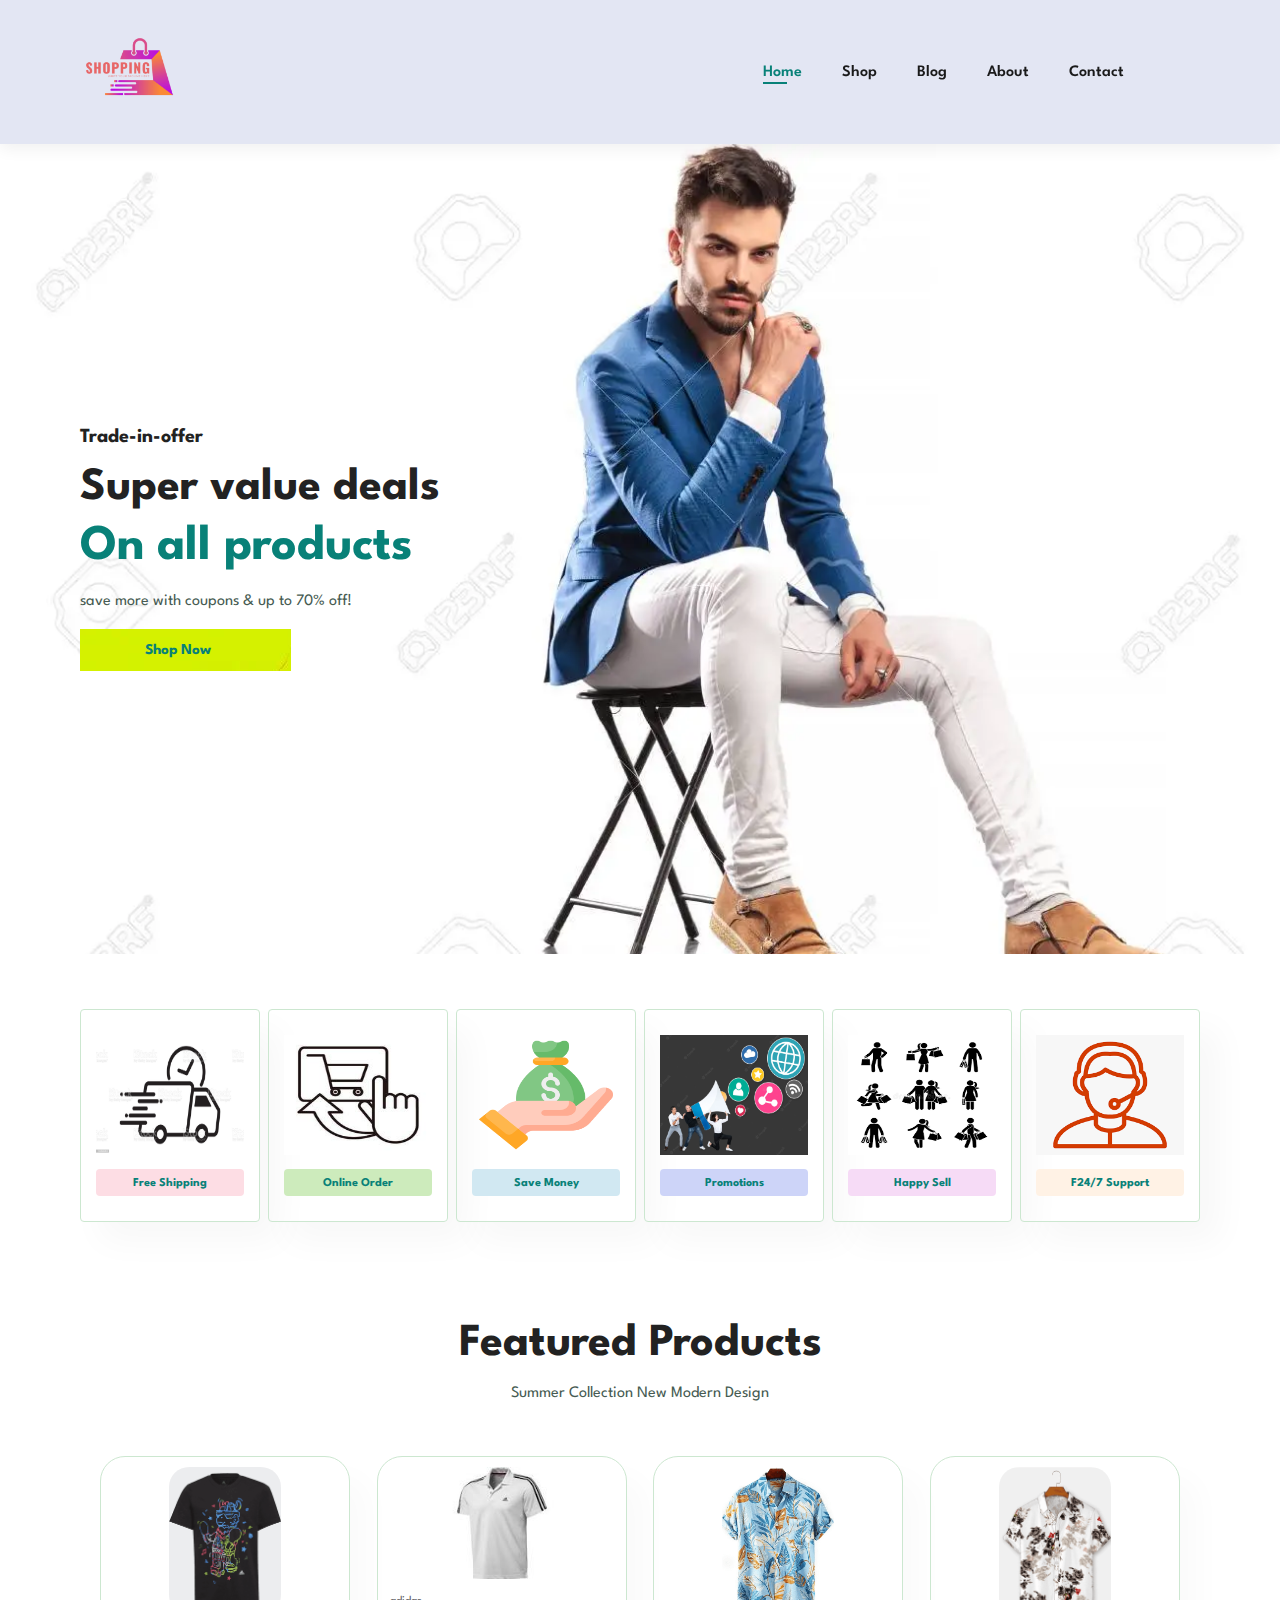
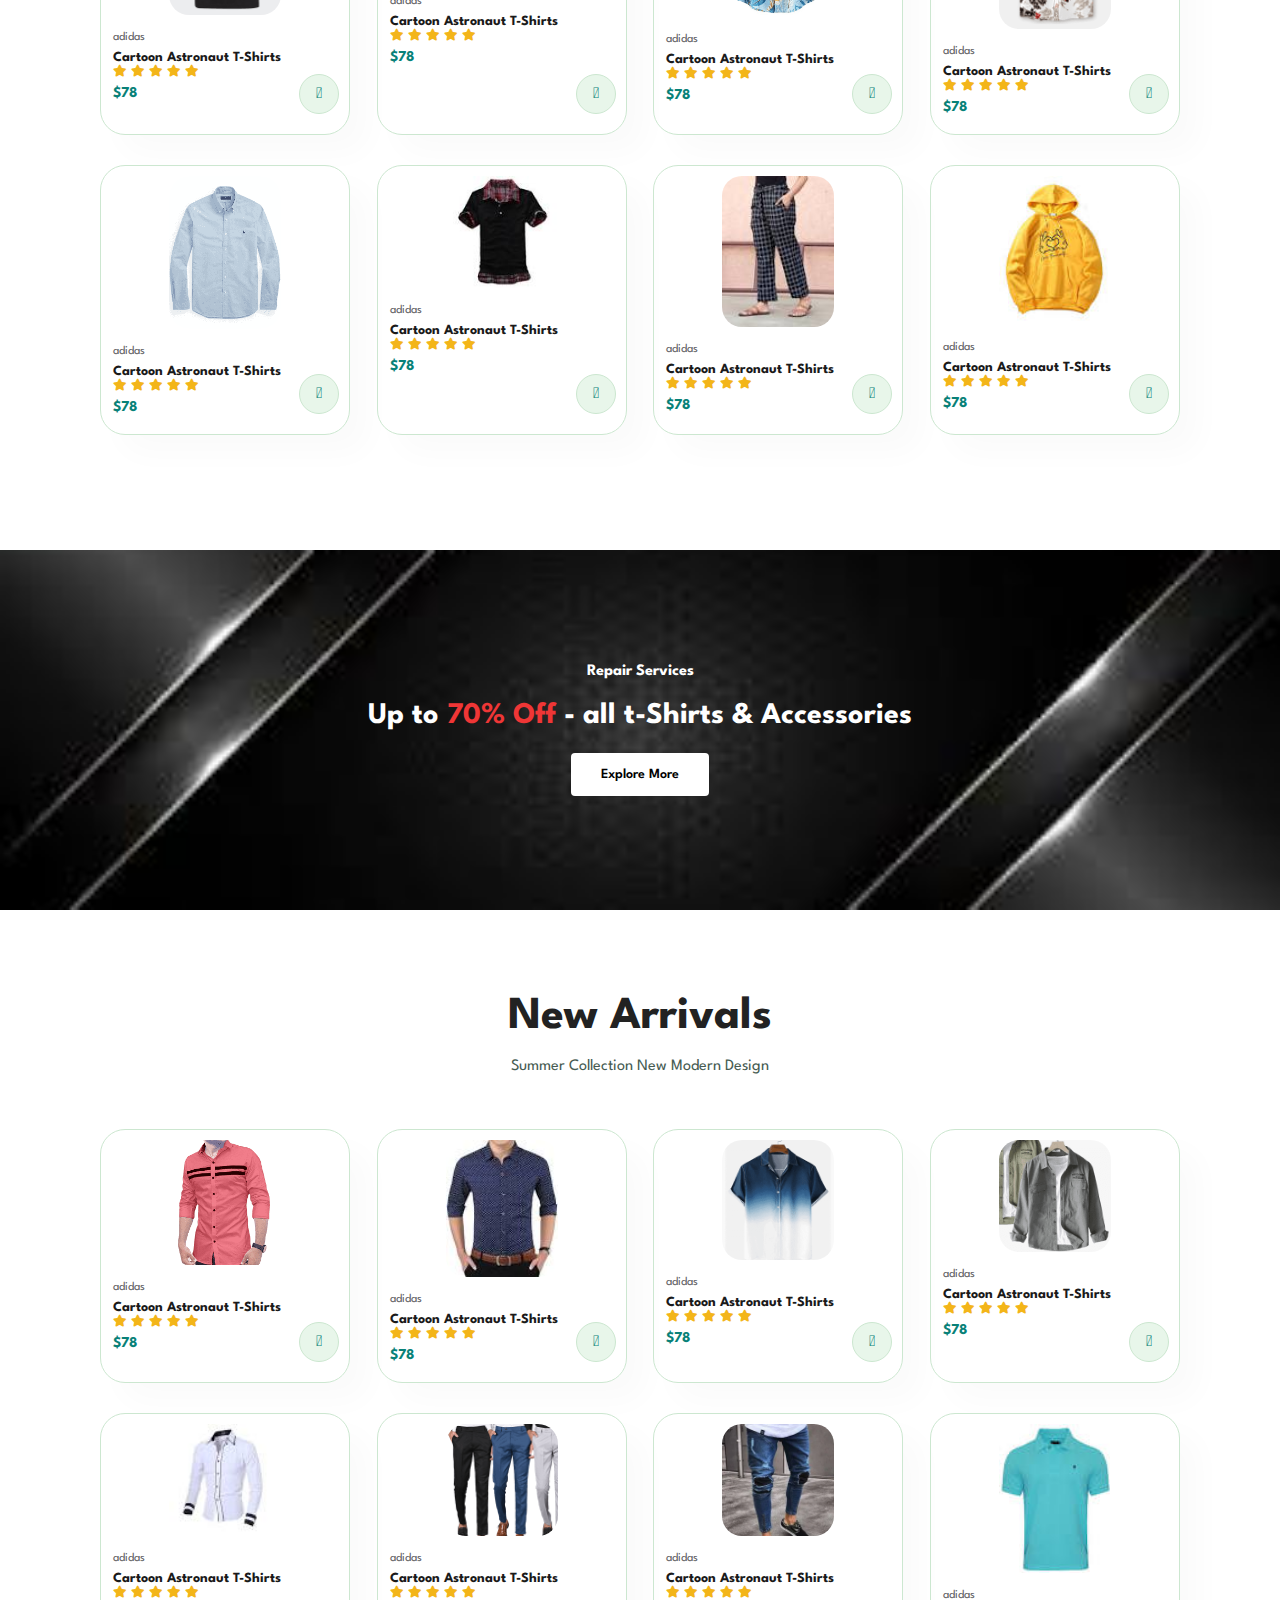
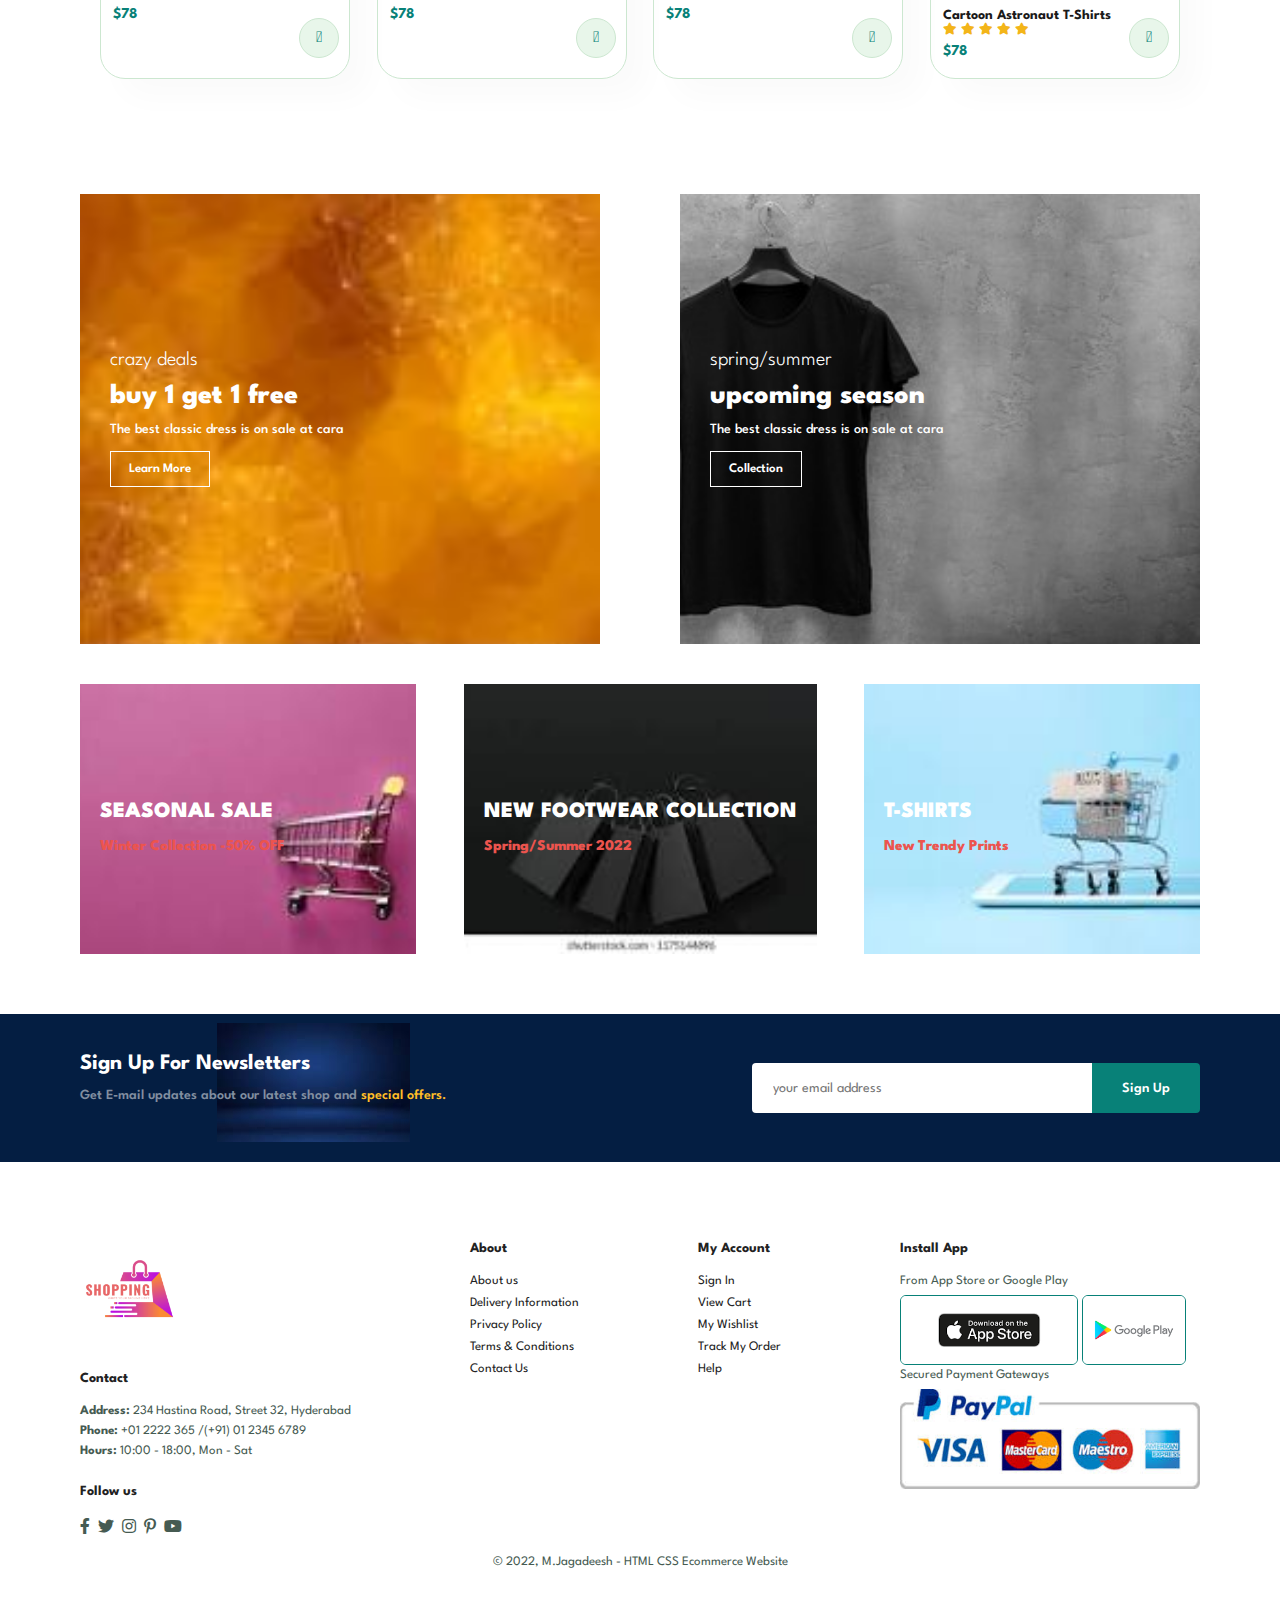
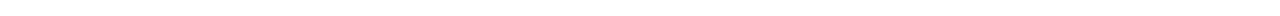
<file: index.html>
<!DOCTYPE html>
<html lang="en">
    <head>
        <meta charset="UTF-8">
        <meta http-equiv="X-UA-Compatible" content="IE=edge">
        <meta name="viewport" content="width=device-width, initial-scale=1.0">
        <title>Ecommerce Website</title>
        <link rel="stylesheet" href="https://pro.fontawesome.com/releases/v5.10.0/css/all.css"/>
        <link rel="stylesheet" href="style.css">
    </head>
    <body>
        <section id="header">
            <a href="#"><img src="img/logo.png" class="logo" width="100" height="100"></a>
            <div>
                <ul id="navbar">
                    <li><a class="active" href="index.html">Home</a></li>
                    <li><a href="shop.html">Shop</a></li>
                    <li><a href="blog.html">Blog</a></li>
                    <li><a href="about.html">About</a></li>
                    <li><a href="contact.html">Contact</a></li>
                    <li id="lg-bag"><a href="cart.html"><i class="far fa-shopping-bag"></i></a></li>
                    <a href="#" id="close"><i class="far fa-times"></i></a>
                </ul>
            </div>
            <div id="mobile">
                <a href="cart.html"><i class="far fa-shopping-bag"></i></a>
                <i id="bar" class="fas fa-outdent"></i>
            </div>
        </section>
        <section id="hero">
            <h4>Trade-in-offer</h4>
            <h2>Super value deals</h2>
            <h1>On all products</h1>
            <p>save more with coupons & up to 70% off!</p>
            <button>Shop Now</button>
        </section>
        <section id="feature" class="section-p1">
         <div class="fe-box">
            <img src="img/f1.png" width="160" height="120">
            <h6>Free Shipping</h6>
         </div>
         <div class="fe-box">
            <img src="img/f2.png" width="160" height="120">
            <h6>Online Order</h6>
         </div>
         <div class="fe-box">
            <img src="img/f3.png" width="160" height="120">
            <h6>Save Money</h6>
         </div>
         <div class="fe-box">
            <img src="img/f4.png" width="160" height="120">
            <h6>Promotions</h6>
         </div>
         <div class="fe-box">
            <img src="img/f5.png" width="160" height="120">
            <h6>Happy Sell</h6>
         </div>
         <div class="fe-box">
            <img src="img/f6.png" width="160" height="120">
            <h6>F24/7 Support</h6>
         </div>
        </section>
        <section id="product1" class="section-p1">
          <h2>Featured Products</h2>
          <p>Summer Collection New Modern Design</p>
          <div class="pro-container">
            <div class="pro">
                <img src="img/s1.png">
                <div class="des">
                    <span>adidas</span>
                    <h5>Cartoon Astronaut T-Shirts</h5>
                    <div class="star">
                       <i class="fas fa-star"></i>
                       <i class="fas fa-star"></i>
                       <i class="fas fa-star"></i>
                       <i class="fas fa-star"></i>
                       <i class="fas fa-star"></i>
                    </div>
                    <h4>$78</h4>
                </div>
                <a href="#"><i class="fal fa-shopping-cart cart"></i></a>
            </div>
            <div class="pro">
                <img src="img/s2.png">
                <div class="des">
                    <span>adidas</span>
                    <h5>Cartoon Astronaut T-Shirts</h5>
                    <div class="star">
                        <i class="fas fa-star"></i>
                        <i class="fas fa-star"></i>
                        <i class="fas fa-star"></i>
                        <i class="fas fa-star"></i>
                        <i class="fas fa-star"></i>
                    </div>
                    <h4>$78</h4>
                </div>
                <a href="#"><i class="fal fa-shopping-cart cart"></i></a>
            </div>
            <div class="pro">
                <img src="img/s3.png">
                <div class="des">
                    <span>adidas</span>
                    <h5>Cartoon Astronaut T-Shirts</h5>
                    <div class="star">
                        <i class="fas fa-star"></i>
                        <i class="fas fa-star"></i>
                        <i class="fas fa-star"></i>
                        <i class="fas fa-star"></i>
                        <i class="fas fa-star"></i>
                    </div>
                    <h4>$78</h4>
                </div>
                <a href="#"><i class="fal fa-shopping-cart cart"></i></a>
            </div>
            <div class="pro">
                <img src="img/s4.png">
                <div class="des">
                    <span>adidas</span>
                    <h5>Cartoon Astronaut T-Shirts</h5>
                    <div class="star">
                        <i class="fas fa-star"></i>
                        <i class="fas fa-star"></i>
                        <i class="fas fa-star"></i>
                        <i class="fas fa-star"></i>
                        <i class="fas fa-star"></i>
                    </div>
                    <h4>$78</h4>
                </div>
                <a href="#"><i class="fal fa-shopping-cart cart"></i></a>
            </div>
            <div class="pro">
                <img src="img/s5.png">
                <div class="des">
                    <span>adidas</span>
                    <h5>Cartoon Astronaut T-Shirts</h5>
                    <div class="star">
                        <i class="fas fa-star"></i>
                        <i class="fas fa-star"></i>
                        <i class="fas fa-star"></i>
                        <i class="fas fa-star"></i>
                        <i class="fas fa-star"></i>
                    </div>
                    <h4>$78</h4>
                </div>
                <a href="#"><i class="fal fa-shopping-cart cart"></i></a>
            </div>
            <div class="pro">
                <img src="img/s6.png">
                <div class="des">
                    <span>adidas</span>
                    <h5>Cartoon Astronaut T-Shirts</h5>
                    <div class="star">
                        <i class="fas fa-star"></i>
                        <i class="fas fa-star"></i>
                        <i class="fas fa-star"></i>
                        <i class="fas fa-star"></i>
                        <i class="fas fa-star"></i>
                    </div>
                    <h4>$78</h4>
                </div>
                <a href="#"><i class="fal fa-shopping-cart cart"></i></a>
            </div>
            <div class="pro">
                <img src="img/s7.png">
                <div class="des">
                    <span>adidas</span>
                    <h5>Cartoon Astronaut T-Shirts</h5>
                    <div class="star">
                        <i class="fas fa-star"></i>
                        <i class="fas fa-star"></i>
                        <i class="fas fa-star"></i>
                        <i class="fas fa-star"></i>
                        <i class="fas fa-star"></i>
                    </div>
                    <h4>$78</h4>
                </div>
                <a href="#"><i class="fal fa-shopping-cart cart"></i></a>
            </div>
            <div class="pro">
                <img src="img/s8.png">
                <div class="des">
                    <span>adidas</span>
                    <h5>Cartoon Astronaut T-Shirts</h5>
                    <div class="star">
                        <i class="fas fa-star"></i>
                        <i class="fas fa-star"></i>
                        <i class="fas fa-star"></i>
                        <i class="fas fa-star"></i>
                        <i class="fas fa-star"></i>
                    </div>
                    <h4>$78</h4>
                </div>
                <a href="#"><i class="fal fa-shopping-cart cart"></i></a>
            </div>
          </div>
        </section>
        <section id="banner" class="section-m1">
            <h4>Repair Services</h4>
            <h2>Up to <span>70% Off </span> - all t-Shirts & Accessories</h2>
            <button class="normal">Explore More</button>
        </section>
        <section id="product1" class="section-p1">
            <h2>New Arrivals</h2>
            <p>Summer Collection New Modern Design</p>
            <div class="pro-container">
              <div class="pro">
                  <img src="img/n1.png">
                  <div class="des">
                      <span>adidas</span>
                      <h5>Cartoon Astronaut T-Shirts</h5>
                      <div class="star">
                        <i class="fas fa-star"></i>
                        <i class="fas fa-star"></i>
                        <i class="fas fa-star"></i>
                        <i class="fas fa-star"></i>
                        <i class="fas fa-star"></i>
                      </div>
                      <h4>$78</h4>
                  </div>
                  <a href="#"><i class="fal fa-shopping-cart cart"></i></a>
              </div>
              <div class="pro">
                  <img src="img/n2.png">
                  <div class="des">
                      <span>adidas</span>
                      <h5>Cartoon Astronaut T-Shirts</h5>
                      <div class="star">
                        <i class="fas fa-star"></i>
                        <i class="fas fa-star"></i>
                        <i class="fas fa-star"></i>
                        <i class="fas fa-star"></i>
                        <i class="fas fa-star"></i>
                      </div>
                      <h4>$78</h4>
                  </div>
                  <a href="#"><i class="fal fa-shopping-cart cart"></i></a>
              </div>
              <div class="pro">
                  <img src="img/n3.png">
                  <div class="des">
                      <span>adidas</span>
                      <h5>Cartoon Astronaut T-Shirts</h5>
                      <div class="star">
                        <i class="fas fa-star"></i>
                        <i class="fas fa-star"></i>
                        <i class="fas fa-star"></i>
                        <i class="fas fa-star"></i>
                        <i class="fas fa-star"></i>
                      </div>
                      <h4>$78</h4>
                  </div>
                  <a href="#"><i class="fal fa-shopping-cart cart"></i></a>
              </div>
              <div class="pro">
                  <img src="img/n4.png">
                  <div class="des">
                      <span>adidas</span>
                      <h5>Cartoon Astronaut T-Shirts</h5>
                      <div class="star">
                        <i class="fas fa-star"></i>
                        <i class="fas fa-star"></i>
                        <i class="fas fa-star"></i>
                        <i class="fas fa-star"></i>
                        <i class="fas fa-star"></i>
                      </div>
                      <h4>$78</h4>
                  </div>
                  <a href="#"><i class="fal fa-shopping-cart cart"></i></a>
              </div>
              <div class="pro">
                  <img src="img/n5.png">
                  <div class="des">
                      <span>adidas</span>
                      <h5>Cartoon Astronaut T-Shirts</h5>
                      <div class="star">
                        <i class="fas fa-star"></i>
                        <i class="fas fa-star"></i>
                        <i class="fas fa-star"></i>
                        <i class="fas fa-star"></i>
                        <i class="fas fa-star"></i>
                      </div>
                      <h4>$78</h4>
                  </div>
                  <a href="#"><i class="fal fa-shopping-cart cart"></i></a>
              </div>
              <div class="pro">
                  <img src="img/n6.png">
                  <div class="des">
                      <span>adidas</span>
                      <h5>Cartoon Astronaut T-Shirts</h5>
                      <div class="star">
                        <i class="fas fa-star"></i>
                        <i class="fas fa-star"></i>
                        <i class="fas fa-star"></i>
                        <i class="fas fa-star"></i>
                        <i class="fas fa-star"></i>
                      </div>
                      <h4>$78</h4>
                  </div>
                  <a href="#"><i class="fal fa-shopping-cart cart"></i></a>
              </div>
              <div class="pro">
                  <img src="img/n7.png">
                  <div class="des">
                      <span>adidas</span>
                      <h5>Cartoon Astronaut T-Shirts</h5>
                      <div class="star">
                        <i class="fas fa-star"></i>
                        <i class="fas fa-star"></i>
                        <i class="fas fa-star"></i>
                        <i class="fas fa-star"></i>
                        <i class="fas fa-star"></i>
                      </div>
                      <h4>$78</h4>
                  </div>
                  <a href="#"><i class="fal fa-shopping-cart cart"></i></a>
              </div>
              <div class="pro">
                  <img src="img/n8.png">
                  <div class="des">
                      <span>adidas</span>
                      <h5>Cartoon Astronaut T-Shirts</h5>
                      <div class="star">
                        <i class="fas fa-star"></i>
                        <i class="fas fa-star"></i>
                        <i class="fas fa-star"></i>
                        <i class="fas fa-star"></i>
                        <i class="fas fa-star"></i>
                      </div>
                      <h4>$78</h4>
                  </div>
                  <a href="#"><i class="fal fa-shopping-cart cart"></i></a>
              </div>
            </div>
          </section>
          <section id="sm-banner" class="section-p1">
            <div class="banner-box">
                <h4>crazy deals</h4>
                <h2> buy 1 get 1 free</h2>
                <span>The best classic dress is on sale at cara</span>
                <button class="white">Learn More</button>
            </div>
            <div class="banner-box banner-box2">
                <h4>spring/summer</h4>
                <h2>upcoming season</h2>
                <span>The best classic dress is on sale at cara</span>
                <button class="white">Collection</button>
            </div>
          </section>
          <section id="banner3">
            <div class="banner-box">
                <h2>SEASONAL SALE</h2>
                <h3>Winter Collection -50% OFF</h3>
            </div>
            <div class="banner-box banner-box2">
                <h2>NEW FOOTWEAR COLLECTION</h2>
                <h3>Spring/Summer 2022</h3>
            </div>
            <div class="banner-box banner-box3">
                <h2>T-SHIRTS</h2>
                <h3>New Trendy Prints</h3>
            </div>
          </section>
          <section id="newsletter" class="section-p1 section-m1">
            <div class="newstext">
                <h4>Sign Up For Newsletters</h4>
                <p>Get E-mail updates about our latest shop and <span>special offers.</span></p>
            </div>
            <div class="form">
                <input type="text" placeholder="your email address">
                <button class="normal">Sign Up</button>
                </div>
            </section>
            <footer class="section-p1">
                <div class="col">
                    <img class="logo" src="img/logo.png" width="100" height="100">
                    <h4>Contact</h4>
                    <p><strong>Address:</strong> 234 Hastina Road, Street 32, Hyderabad</p>
                    <p><strong>Phone:</strong> +01 2222 365 /(+91) 01 2345 6789</p>
                    <p><strong>Hours:</strong> 10:00 - 18:00, Mon - Sat</p>
                    <div class="follow">
                        <h4>Follow us</h4>
                        <div class="icon">
                          <i class="fab fa-facebook-f"></i>
                          <i class="fab fa-twitter"></i>
                          <i class="fab fa-instagram"></i>
                          <i class="fab fa-pinterest-p"></i>
                          <i class="fab fa-youtube"></i>
                        </div>
                    </div>
                </div>
                <div class="col">
                <h4>About</h4>
                <a href="#">About us</a>
                <a href="#">Delivery Information</a>
                <a href="#">Privacy Policy</a>
                <a href="#">Terms & Conditions</a>
                <a href="#">Contact Us</a>
                </div>
                <div class="col">
                    <h4>My Account</h4>
                    <a href="#">Sign In</a>
                    <a href="#">View Cart</a>
                    <a href="#">My Wishlist</a>
                    <a href="#">Track My Order</a>
                    <a href="#">Help</a>
                    </div>
                    <div class="col install">
                        <h4>Install App</h4>
                        <p>From App Store or Google Play</p>
                        <div class="row">
                            <img src="img/app.png" height="70px">
                            <img src="img/pay.png" height="70px">
                            </div>
                            <p>Secured Payment Gateways </p>
                            <img src="img/pay1.png" width="300px" height="100px">
                        </div>
                        <div class="copyright">
                            <p>© 2022, M.Jagadeesh - HTML CSS Ecommerce Website</p>
                        </div>
            </footer>
        <script src="script.js"></script>
    </body>
</html>
</file>
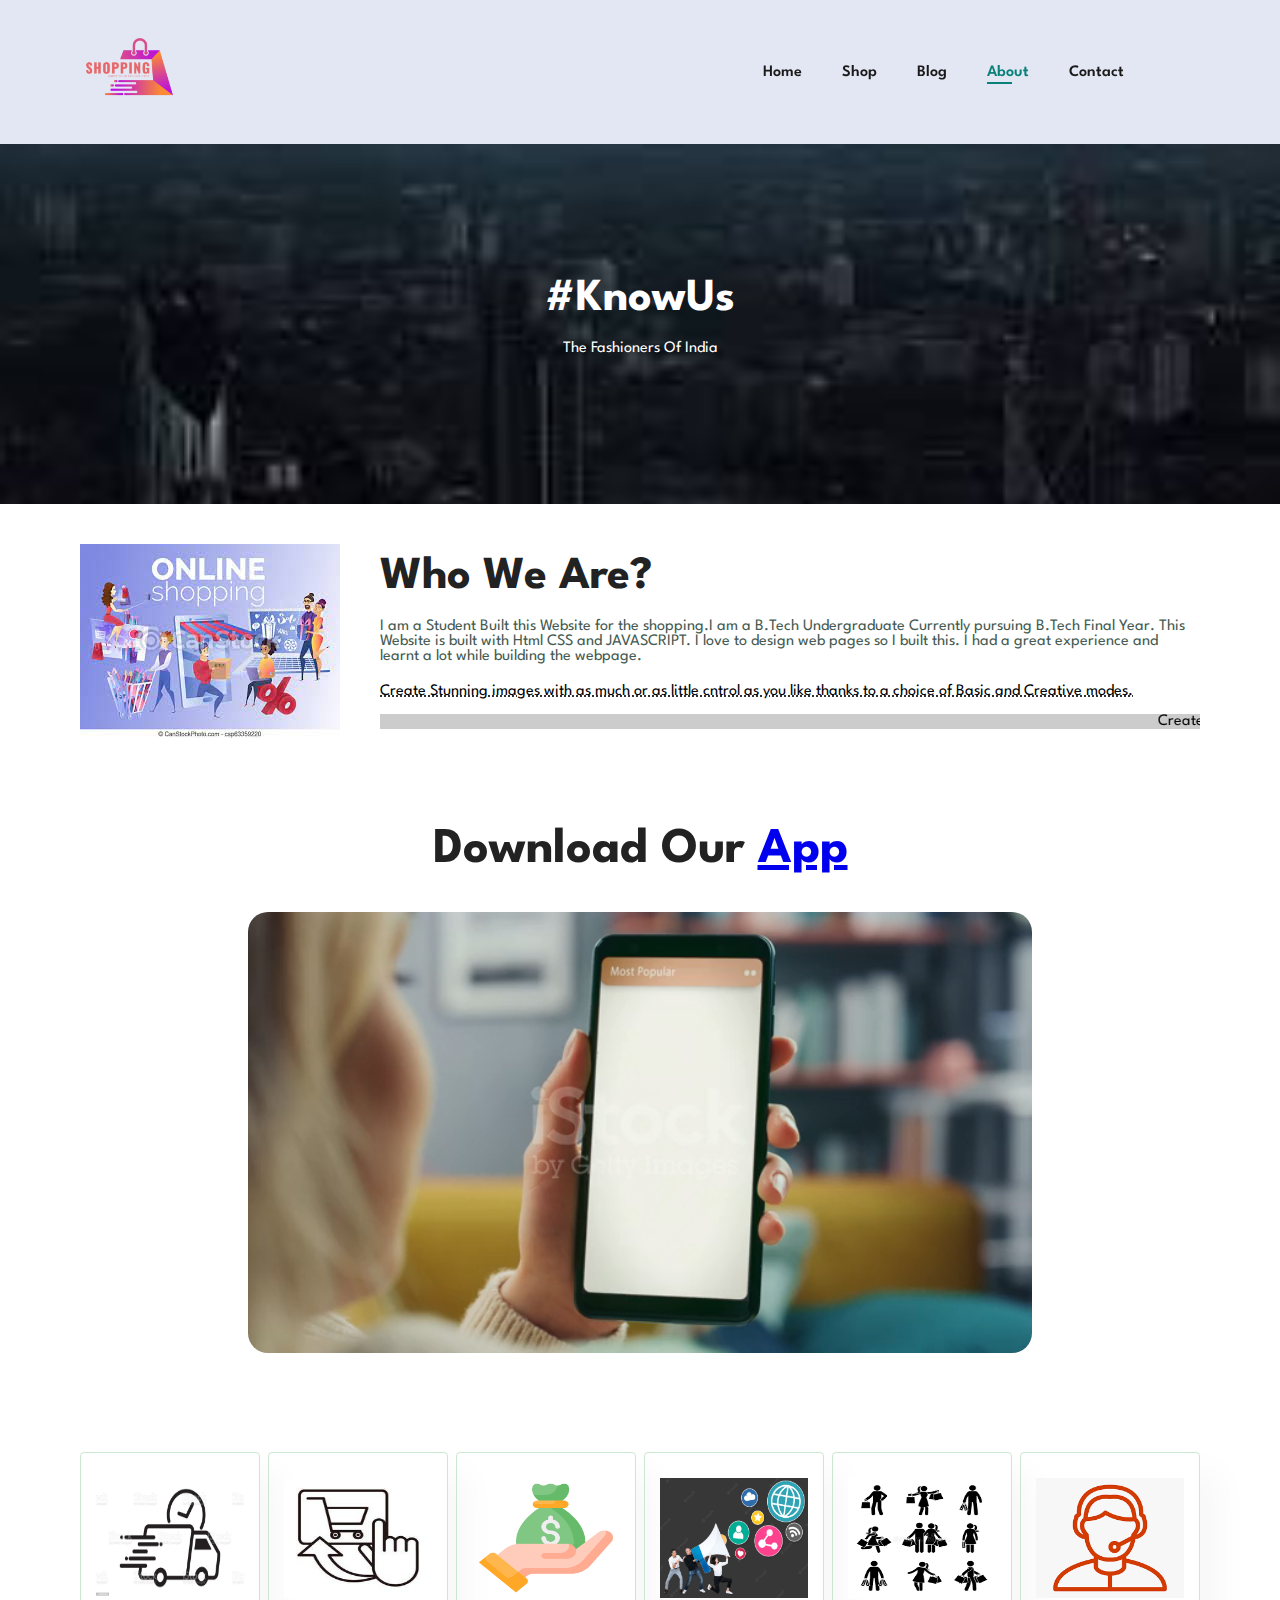
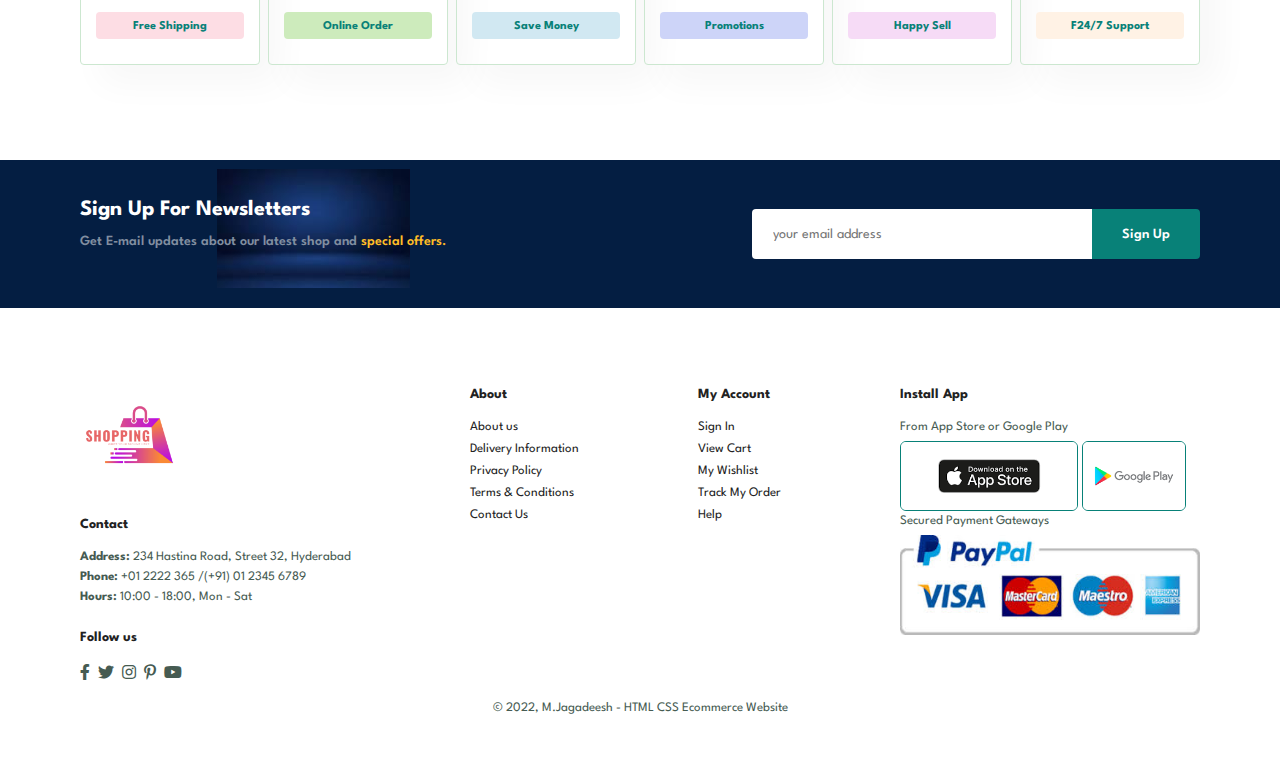
<file: about.html>
<!DOCTYPE html>
<html lang="en">
    <head>
        <meta charset="UTF-8">
        <meta http-equiv="X-UA-Compatible" content="IE=edge">
        <meta name="viewport" content="width=device-width, initial-scale=1.0">
        <title>Ecommerce Website</title>
        <link rel="stylesheet" href="https://pro.fontawesome.com/releases/v5.10.0/css/all.css"/>
        <link rel="stylesheet" href="style.css">
    </head>
    <body>
        <section id="header">
            <a href="#"><img src="img/logo.png" class="logo" width="100" height="100"></a>
            <div>
                <ul id="navbar">
                    <li><a href="index.html">Home</a></li>
                    <li><a href="shop.html">Shop</a></li>
                    <li><a href="blog.html">Blog</a></li>
                    <li><a class="active" href="about.html">About</a></li>
                    <li><a href="contact.html">Contact</a></li>
                    <li id="lg-bag"><a href="cart.html"><i class="far fa-shopping-bag"></i></a></li>
                    <a href="#" id="close"><i class="far fa-times"></i></a>
                </ul>
            </div>
            <div id="mobile">
                <a href="cart.html"><i class="far fa-shopping-bag"></i></a>
                <i id="bar" class="fas fa-outdent"></i>
            </div>
        </section>
        <section id="page-header" class="about-header">
            <h2>#KnowUs</h2>
            <p>The Fashioners Of India</p>
        </section>
        <section id="about-head" class="section-p1">
            <img src="img/ab.png" alt="">
            <div>
                <h2>Who We Are?</h2>
                <p>I am a Student Built this Website for the shopping.I am a B.Tech Undergraduate Currently pursuing B.Tech Final Year. This Website is built with Html CSS and JAVASCRIPT. I love to design web pages so I built this. I had a great experience and learnt a lot while building the webpage.</p>
            <abbr title="">Create Stunning images with as much or as little cntrol as you like thanks to a choice of Basic and Creative modes.</abbr>
          <br><br>
          <marquee bgcolor="#ccc" loop="-1" scrollamount="5" width="100%">Create Stunning images with as much or as little cntrol as you like thanks to a choice of Basic and Creative modes.</marquee>
        </div>
        </section>
        <section id="about-app" class="section-p1">
            <h1>Download Our <a href="#">App</a></h1>
            <div class="video">
                <video autoplay muted loop src="img/1.mp4"></video>
            </div>
            </section>
            <section id="feature" class="section-p1">
                <div class="fe-box">
                   <img src="img/f1.png" width="160" height="120">
                   <h6>Free Shipping</h6>
                </div>
                <div class="fe-box">
                   <img src="img/f2.png" width="160" height="120">
                   <h6>Online Order</h6>
                </div>
                <div class="fe-box">
                   <img src="img/f3.png" width="160" height="120">
                   <h6>Save Money</h6>
                </div>
                <div class="fe-box">
                   <img src="img/f4.png" width="160" height="120">
                   <h6>Promotions</h6>
                </div>
                <div class="fe-box">
                   <img src="img/f5.png" width="160" height="120">
                   <h6>Happy Sell</h6>
                </div>
                <div class="fe-box">
                   <img src="img/f6.png" width="160" height="120">
                   <h6>F24/7 Support</h6>
                </div>
               </section>
               <section id="newsletter" class="section-p1 section-m1">
                <div class="newstext">
                    <h4>Sign Up For Newsletters</h4>
                    <p>Get E-mail updates about our latest shop and <span>special offers.</span></p>
                </div>
                <div class="form">
                    <input type="text" placeholder="your email address">
                    <button class="normal">Sign Up</button>
                    </div>
                </section>
            <footer class="section-p1">
                <div class="col">
                    <img class="logo" src="img/logo.png" width="100" height="100">
                    <h4>Contact</h4>
                    <p><strong>Address:</strong> 234 Hastina Road, Street 32, Hyderabad</p>
                    <p><strong>Phone:</strong> +01 2222 365 /(+91) 01 2345 6789</p>
                    <p><strong>Hours:</strong> 10:00 - 18:00, Mon - Sat</p>
                    <div class="follow">
                        <h4>Follow us</h4>
                        <div class="icon">
                          <i class="fab fa-facebook-f"></i>
                          <i class="fab fa-twitter"></i>
                          <i class="fab fa-instagram"></i>
                          <i class="fab fa-pinterest-p"></i>
                          <i class="fab fa-youtube"></i>
                        </div>
                    </div>
                </div>
                <div class="col">
                <h4>About</h4>
                <a href="#">About us</a>
                <a href="#">Delivery Information</a>
                <a href="#">Privacy Policy</a>
                <a href="#">Terms & Conditions</a>
                <a href="#">Contact Us</a>
                </div>
                <div class="col">
                    <h4>My Account</h4>
                    <a href="#">Sign In</a>
                    <a href="#">View Cart</a>
                    <a href="#">My Wishlist</a>
                    <a href="#">Track My Order</a>
                    <a href="#">Help</a>
                    </div>
                    <div class="col install">
                        <h4>Install App</h4>
                        <p>From App Store or Google Play</p>
                        <div class="row">
                            <img src="img/app.png" height="70px">
                            <img src="img/pay.png" height="70px">
                            </div>
                            <p>Secured Payment Gateways </p>
                            <img src="img/pay1.png" width="300px" height="100px">
                        </div>
                        <div class="copyright">
                            <p>© 2022, M.Jagadeesh - HTML CSS Ecommerce Website</p>
                        </div>
            </footer>
        <script src="script.js"></script>
    </body>
</html>
</file>
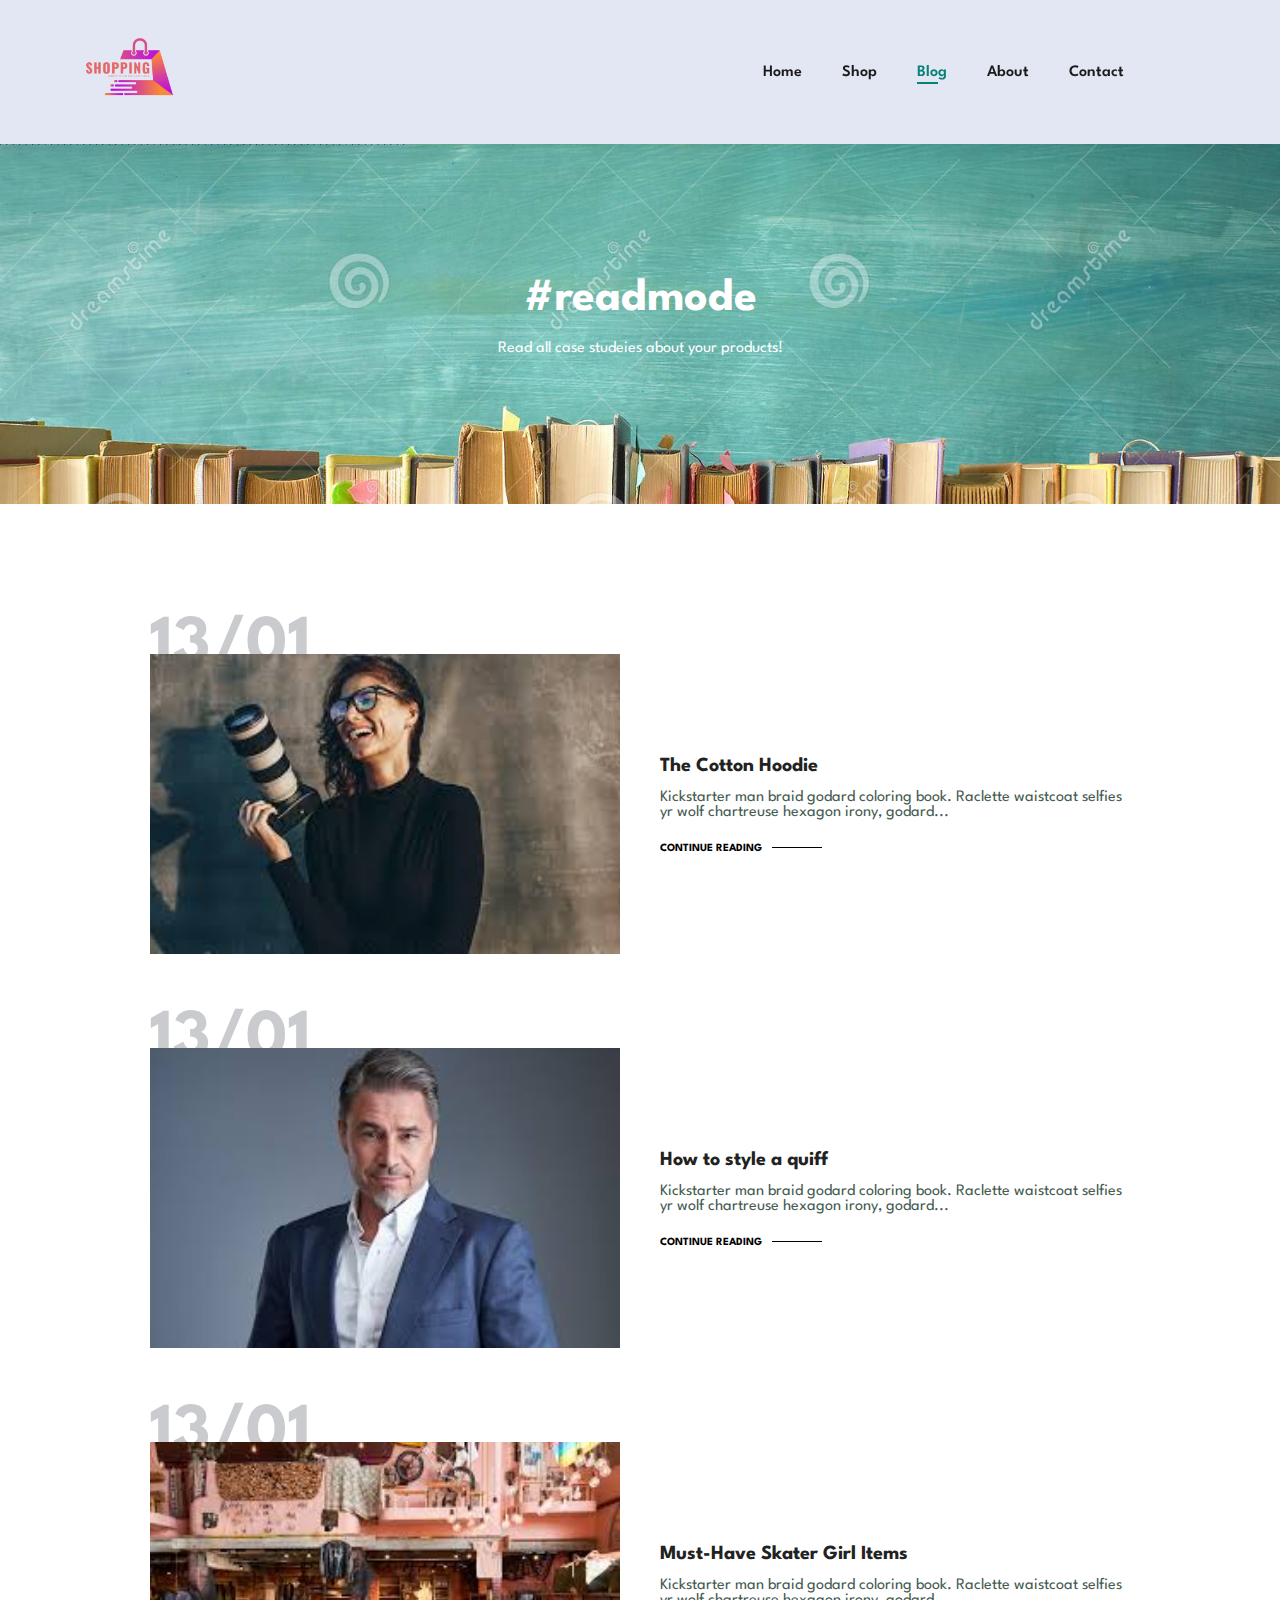
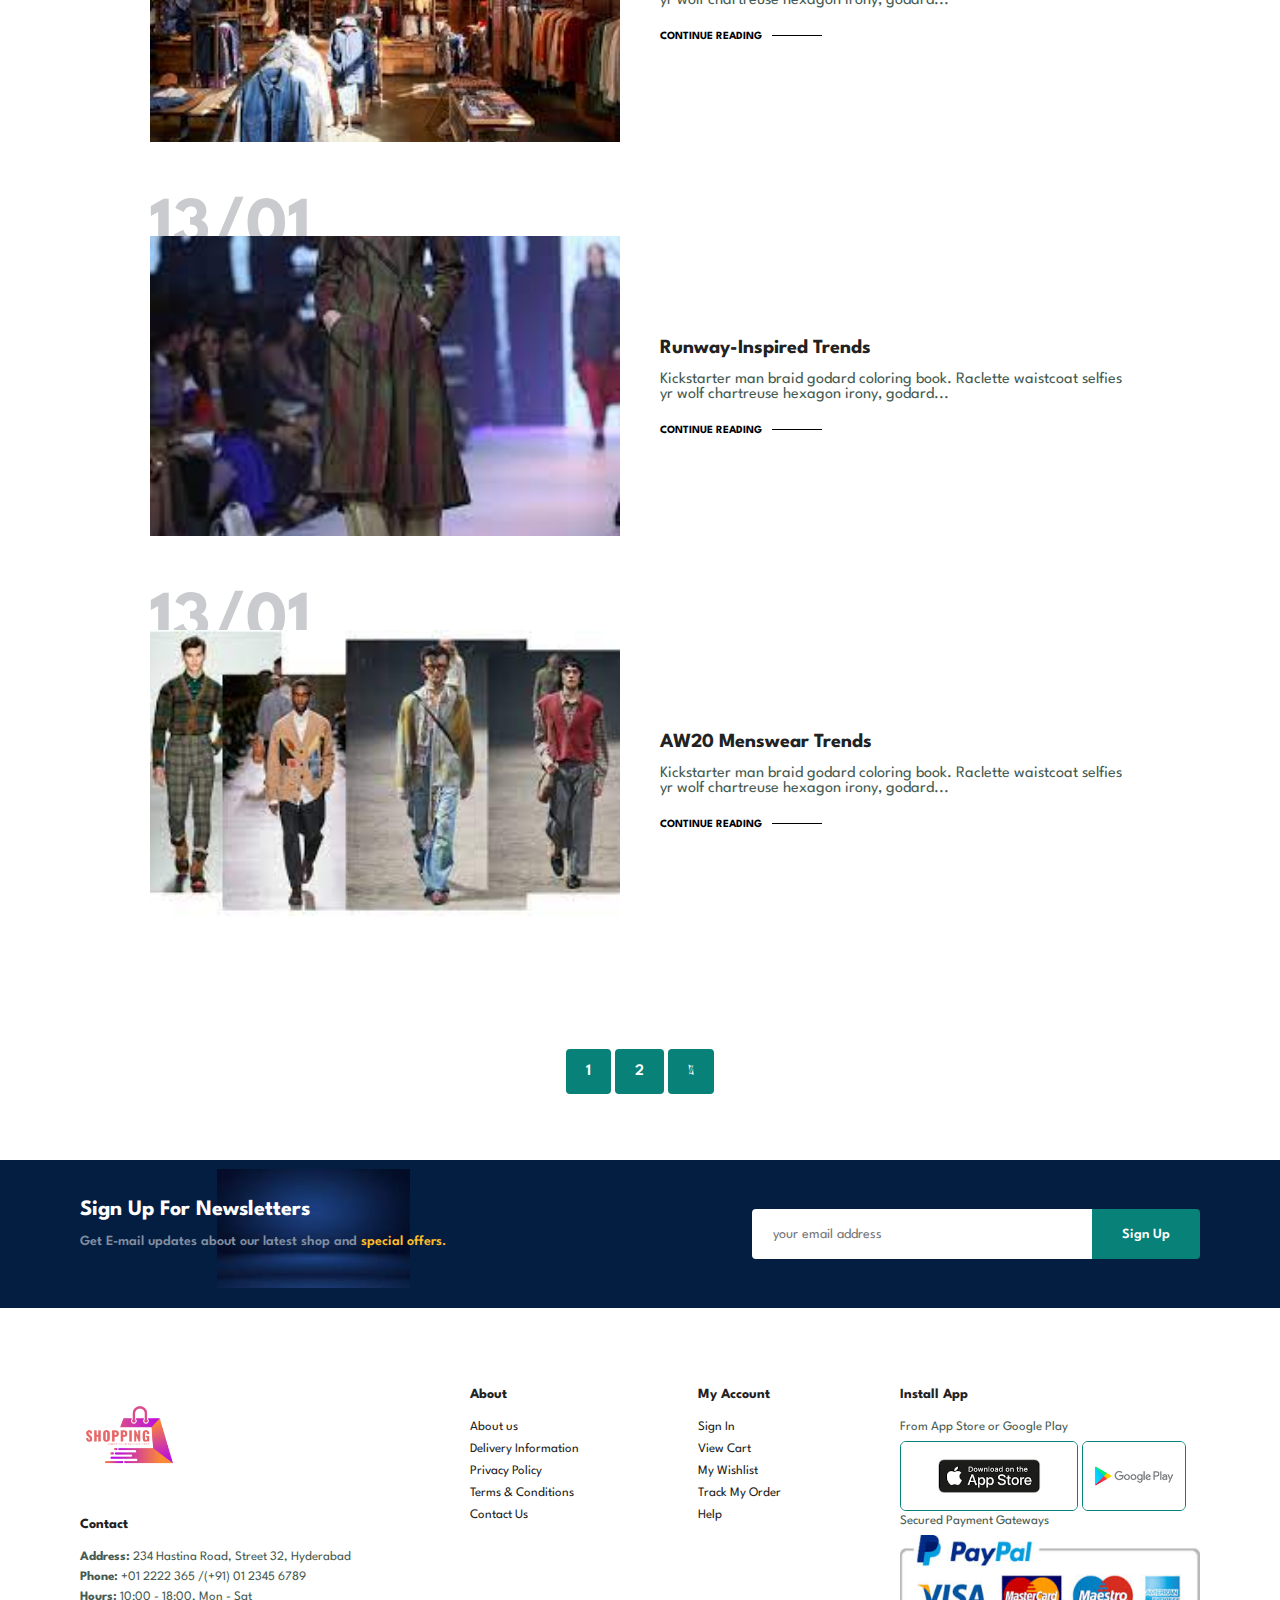
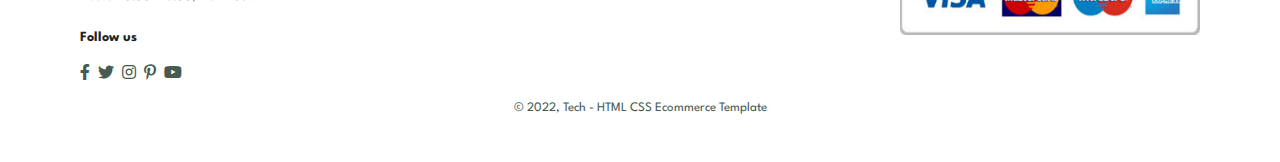
<file: blog.html>
<!DOCTYPE html>
<html lang="en">
    <head>
        <meta charset="UTF-8">
        <meta http-equiv="X-UA-Compatible" content="IE=edge">
        <meta name="viewport" content="width=device-width, initial-scale=1.0">
        <title>Ecommerce Website</title>
        <link rel="stylesheet" href="https://pro.fontawesome.com/releases/v5.10.0/css/all.css"/>
        <link rel="stylesheet" href="style.css">
    </head>
    <body>
        <section id="header">
            <a href="#"><img src="img/logo.png" class="logo" width="100" height="100"></a>
            <div>
                <ul id="navbar">
                    <li><a href="index.html">Home</a></li>
                    <li><a href="shop.html">Shop</a></li>
                    <li><a class="active" href="blog.html">Blog</a></li>
                    <li><a href="about.html">About</a></li>
                    <li><a href="contact.html">Contact</a></li>
                    <li id="lg-bag"><a href="cart.html"><i class="far fa-shopping-bag"></i></a></li>
                    <a href="#" id="close"><i class="far fa-times"></i></a>
                </ul>
            </div>
            <div id="mobile">
                <a href="cart.html"><i class="far fa-shopping-bag"></i></a>
                <i id="bar" class="fas fa-outdent"></i>
            </div>
        </section>
        <section id="page-header" class="blog-header">
            <h2>#readmode</h2>
            <p>Read all case studeies about your products!</p>
        </section>
        <section id="blog">
            <div class="blog-box">
            <div class="blog-img">
                <img src="img/blg.png" alt="">
            </div>
            <div class="blog-details">
              <h4>The Cotton Hoodie</h4>
              <p>Kickstarter man braid godard coloring book. Raclette waistcoat selfies yr wolf chartreuse hexagon irony, godard...</p>
              <a href="#">CONTINUE READING</a>
            </div>
            <h1>13/01</h1>
            </div>
            <div class="blog-box">
                <div class="blog-img">
                    <img src="img/blg1.png" alt="">
                </div>
                <div class="blog-details">
                  <h4>How to style a quiff</h4>
                  <p>Kickstarter man braid godard coloring book. Raclette waistcoat selfies yr wolf chartreuse hexagon irony, godard...</p>
                  <a href="#">CONTINUE READING</a>
                </div>
                <h1>13/01</h1>
                </div>
                <div class="blog-box">
                    <div class="blog-img">
                        <img src="img/blg2.png" alt="">
                    </div>
                    <div class="blog-details">
                      <h4>Must-Have Skater Girl Items</h4>
                      <p>Kickstarter man braid godard coloring book. Raclette waistcoat selfies yr wolf chartreuse hexagon irony, godard...</p>
                      <a href="#">CONTINUE READING</a>
                    </div>
                    <h1>13/01</h1>
                    </div>
                    <div class="blog-box">
                        <div class="blog-img">
                            <img src="img/blg3.png" alt="">
                        </div>
                        <div class="blog-details">
                          <h4>Runway-Inspired Trends</h4>
                          <p>Kickstarter man braid godard coloring book. Raclette waistcoat selfies yr wolf chartreuse hexagon irony, godard...</p>
                          <a href="#">CONTINUE READING</a>
                        </div>
                        <h1>13/01</h1>
                        </div>
                        <div class="blog-box">
                            <div class="blog-img">
                                <img src="img/blg4.png" alt="">
                            </div>
                            <div class="blog-details">
                              <h4>AW20 Menswear Trends</h4>
                              <p>Kickstarter man braid godard coloring book. Raclette waistcoat selfies yr wolf chartreuse hexagon irony, godard...</p>
                              <a href="#">CONTINUE READING</a>
                            </div>
                            <h1>13/01</h1>
                            </div>
        </section>  
          <section id="pagination" class="section-p1">
            <a href="#">1</a>
            <a href="#">2</a>
            <a href="#"><i class="fal fa-long-arrow-alt-right"></i></a>
          </section>
          <section id="newsletter" class="section-p1 section-m1">
            <div class="newstext">
                <h4>Sign Up For Newsletters</h4>
                <p>Get E-mail updates about our latest shop and <span>special offers.</span></p>
            </div>
            <div class="form">
                <input type="text" placeholder="your email address">
                <button class="normal">Sign Up</button>
                </div>
            </section>
            <footer class="section-p1">
                <div class="col">
                    <img class="logo" src="img/logo.png" width="100" height="100">
                    <h4>Contact</h4>
                    <p><strong>Address:</strong> 234 Hastina Road, Street 32, Hyderabad</p>
                    <p><strong>Phone:</strong> +01 2222 365 /(+91) 01 2345 6789</p>
                    <p><strong>Hours:</strong> 10:00 - 18:00, Mon - Sat</p>
                    <div class="follow">
                        <h4>Follow us</h4>
                        <div class="icon">
                          <i class="fab fa-facebook-f"></i>
                          <i class="fab fa-twitter"></i>
                          <i class="fab fa-instagram"></i>
                          <i class="fab fa-pinterest-p"></i>
                          <i class="fab fa-youtube"></i>
                        </div>
                    </div>
                </div>
                <div class="col">
                <h4>About</h4>
                <a href="#">About us</a>
                <a href="#">Delivery Information</a>
                <a href="#">Privacy Policy</a>
                <a href="#">Terms & Conditions</a>
                <a href="#">Contact Us</a>
                </div>
                <div class="col">
                    <h4>My Account</h4>
                    <a href="#">Sign In</a>
                    <a href="#">View Cart</a>
                    <a href="#">My Wishlist</a>
                    <a href="#">Track My Order</a>
                    <a href="#">Help</a>
                    </div>
                    <div class="col install">
                        <h4>Install App</h4>
                        <p>From App Store or Google Play</p>
                        <div class="row">
                            <img src="img/app.png" height="70px">
                            <img src="img/pay.png" height="70px">
                            </div>
                            <p>Secured Payment Gateways </p>
                            <img src="img/pay1.png" width="300px" height="100px">
                        </div>
                        <div class="copyright">
                            <p>© 2022, Tech - HTML CSS Ecommerce Template</p>
                        </div>
            </footer>
        <script src="script.js"></script>
    </body>
</html>
</file>
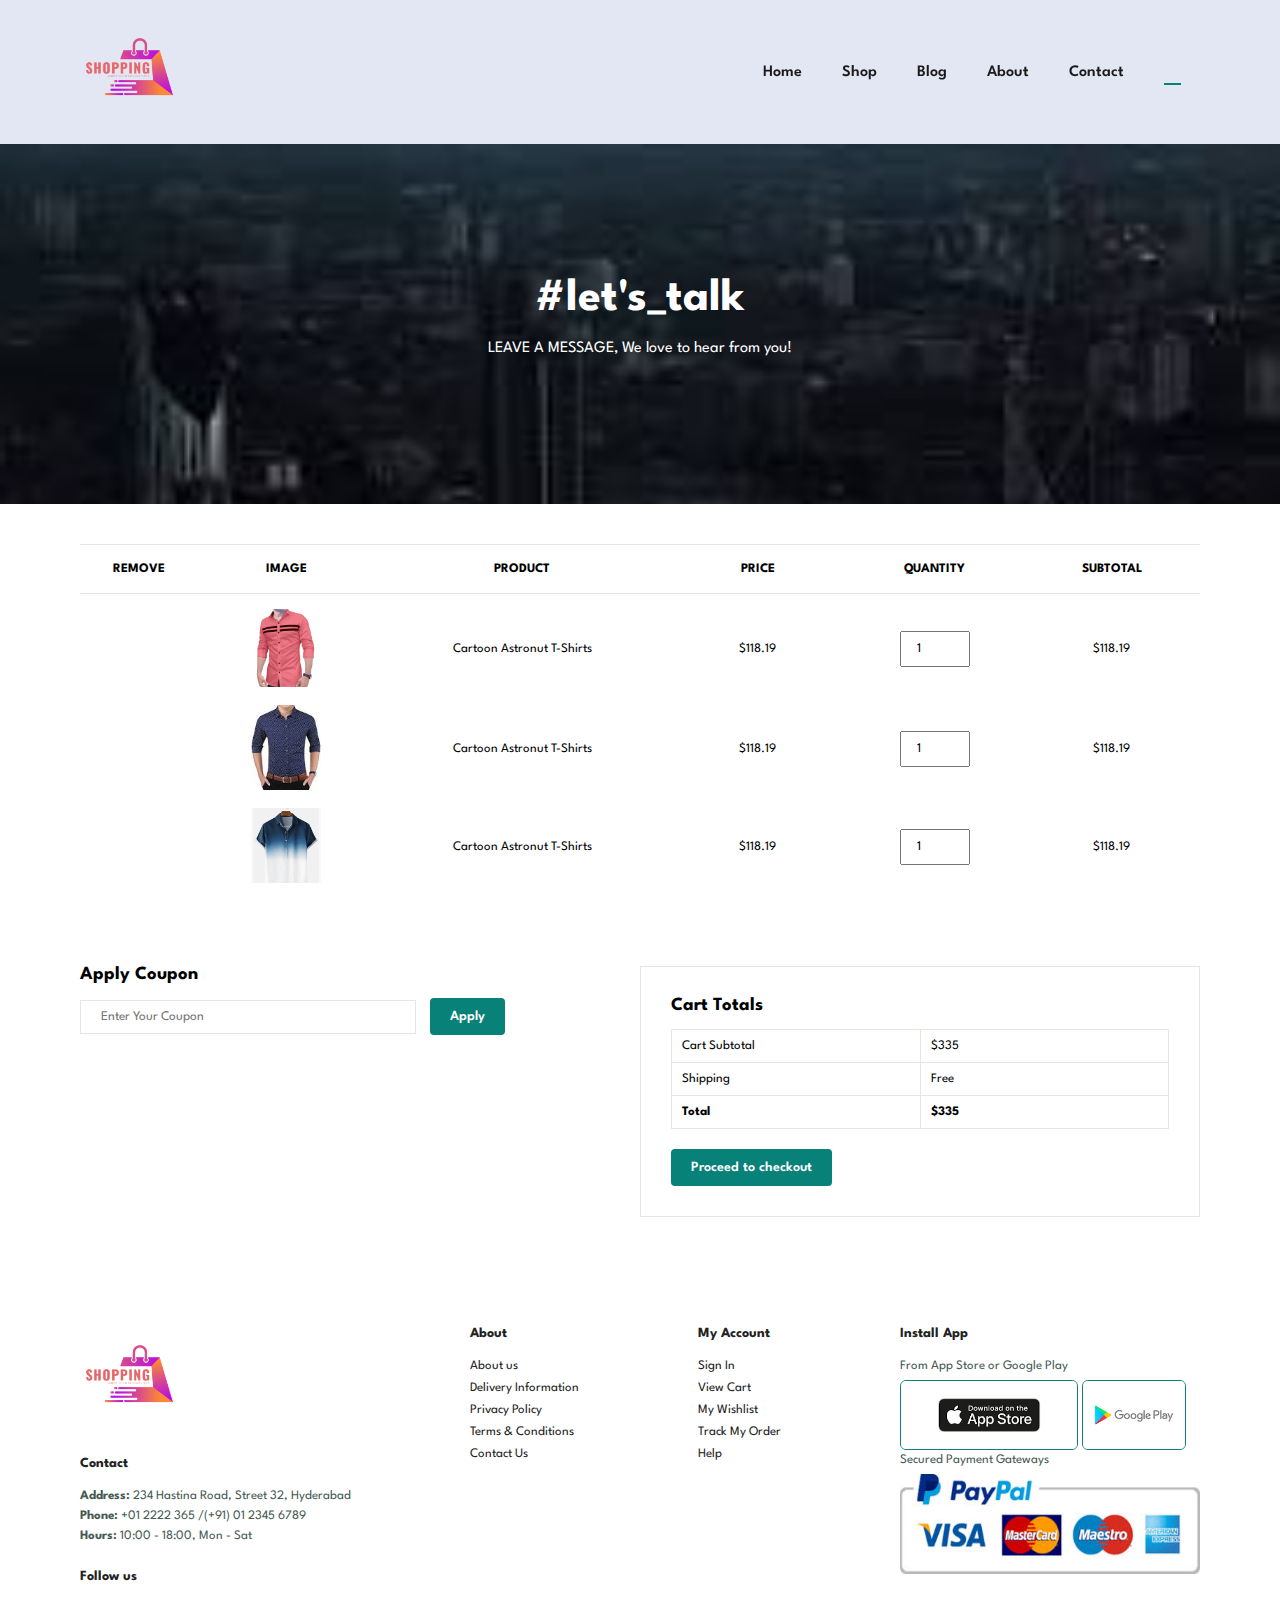
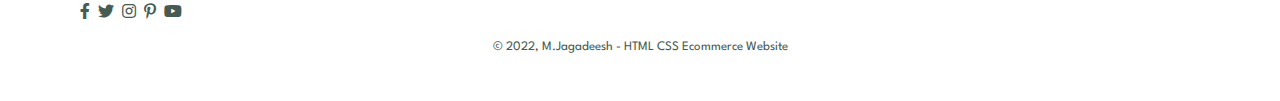
<file: cart.html>
<!DOCTYPE html>
<html lang="en">
    <head>
        <meta charset="UTF-8">
        <meta http-equiv="X-UA-Compatible" content="IE=edge">
        <meta name="viewport" content="width=device-width, initial-scale=1.0">
        <title>Ecommerce Website</title>
        <link rel="stylesheet" href="https://pro.fontawesome.com/releases/v5.10.0/css/all.css"/>
        <link rel="stylesheet" href="style.css">
    </head>
    <body>
        <section id="header">
            <a href="#"><img src="img/logo.png" class="logo" width="100" height="100"></a>
            <div>
                <ul id="navbar">
                    <li><a href="index.html">Home</a></li>
                    <li><a href="shop.html">Shop</a></li>
                    <li><a href="blog.html">Blog</a></li>
                    <li><a href="about.html">About</a></li>
                    <li><a href="contact.html">Contact</a></li>
                    <li id="lg-bag"><a class="active" href="cart.html"><i class="far fa-shopping-bag"></i></a></li>
                    <a href="#" id="close"><i class="far fa-times"></i></a>
                </ul>
            </div>
            <div id="mobile">
                <a href="cart.html"><i class="far fa-shopping-bag"></i></a>
                <i id="bar" class="fas fa-outdent"></i>
            </div>
        </section>
        <section id="page-header" class="about-header">
            <h2>#let's_talk</h2>
            <p>LEAVE A MESSAGE, We love to hear from you!</p>
        </section>
        <section id="cart" class="section-p1">
            <table width="100%">
                <thead>
                    <tr>
                        <td>Remove</td>
                        <td>Image</td>
                        <td>Product</td>
                        <td>Price</td>
                        <td>Quantity</td>
                        <td>Subtotal</td>
                    </tr>
                </thead>
                <tbody>
                    <tr>
                        <td><a href="#"><i class="far fa-times circle"></i></a></td>
                        <td><img src="img/n1.png" alt=""></td>
                        <td>Cartoon Astronut T-Shirts</td>
                        <td>$118.19</td>
                        <td><input type="number" value="1"></td>
                        <td>$118.19</td>
                    </tr>
                    <tr>
                        <td><a href="#"><i class="far fa-times circle"></i></a></td>
                        <td><img src="img/n2.png" alt=""></td>
                        <td>Cartoon Astronut T-Shirts</td>
                        <td>$118.19</td>
                        <td><input type="number" value="1"></td>
                        <td>$118.19</td>
                    </tr>
                    <tr>
                        <td><a href="#"><i class="far fa-times circle"></i></a></td>
                        <td><img src="img/n3.png" alt=""></td>
                        <td>Cartoon Astronut T-Shirts</td>
                        <td>$118.19</td>
                        <td><input type="number" value="1"></td>
                        <td>$118.19</td>
                    </tr>
                </tbody>
            </table>
        </section>
        <section id="cart-add" class="section-p1">
            <div id="coupon">
                <h3>Apply Coupon</h3>
                <div>
                    <input type="text" placeholder="Enter Your Coupon">
                    <button class="normal">Apply</button>
                </div>
                </div>
                <div id="subtotal">
                    <h3>Cart Totals</h3>
                    <table>
                        <tr>
                            <td>Cart Subtotal</td>
                            <td>$335</td>
                        </tr>
                        <tr>
                            <td>Shipping</td>
                            <td>Free</td>
                        </tr>
                        <tr>
                            <td><strong>Total</strong></td>
                            <td><strong>$335</strong></td>
                        </tr>
                    </table>
                    <button class="normal">Proceed to checkout</button>
                </div>
            </section>
            <footer class="section-p1">
                <div class="col">
                    <img class="logo" src="img/logo.png" width="100" height="100">
                    <h4>Contact</h4>
                    <p><strong>Address:</strong> 234 Hastina Road, Street 32, Hyderabad</p>
                    <p><strong>Phone:</strong> +01 2222 365 /(+91) 01 2345 6789</p>
                    <p><strong>Hours:</strong> 10:00 - 18:00, Mon - Sat</p>
                    <div class="follow">
                        <h4>Follow us</h4>
                        <div class="icon">
                          <i class="fab fa-facebook-f"></i>
                          <i class="fab fa-twitter"></i>
                          <i class="fab fa-instagram"></i>
                          <i class="fab fa-pinterest-p"></i>
                          <i class="fab fa-youtube"></i>
                        </div>
                    </div>
                </div>
                <div class="col">
                <h4>About</h4>
                <a href="#">About us</a>
                <a href="#">Delivery Information</a>
                <a href="#">Privacy Policy</a>
                <a href="#">Terms & Conditions</a>
                <a href="#">Contact Us</a>
                </div>
                <div class="col">
                    <h4>My Account</h4>
                    <a href="#">Sign In</a>
                    <a href="#">View Cart</a>
                    <a href="#">My Wishlist</a>
                    <a href="#">Track My Order</a>
                    <a href="#">Help</a>
                    </div>
                    <div class="col install">
                        <h4>Install App</h4>
                        <p>From App Store or Google Play</p>
                        <div class="row">
                            <img src="img/app.png" height="70px">
                            <img src="img/pay.png" height="70px">
                            </div>
                            <p>Secured Payment Gateways </p>
                            <img src="img/pay1.png" width="300px" height="100px">
                        </div>
                        <div class="copyright">
                            <p>© 2022, M.Jagadeesh - HTML CSS Ecommerce Website</p>
                        </div>
            </footer>
        <script src="script.js"></script>
    </body>
</html>
</file>
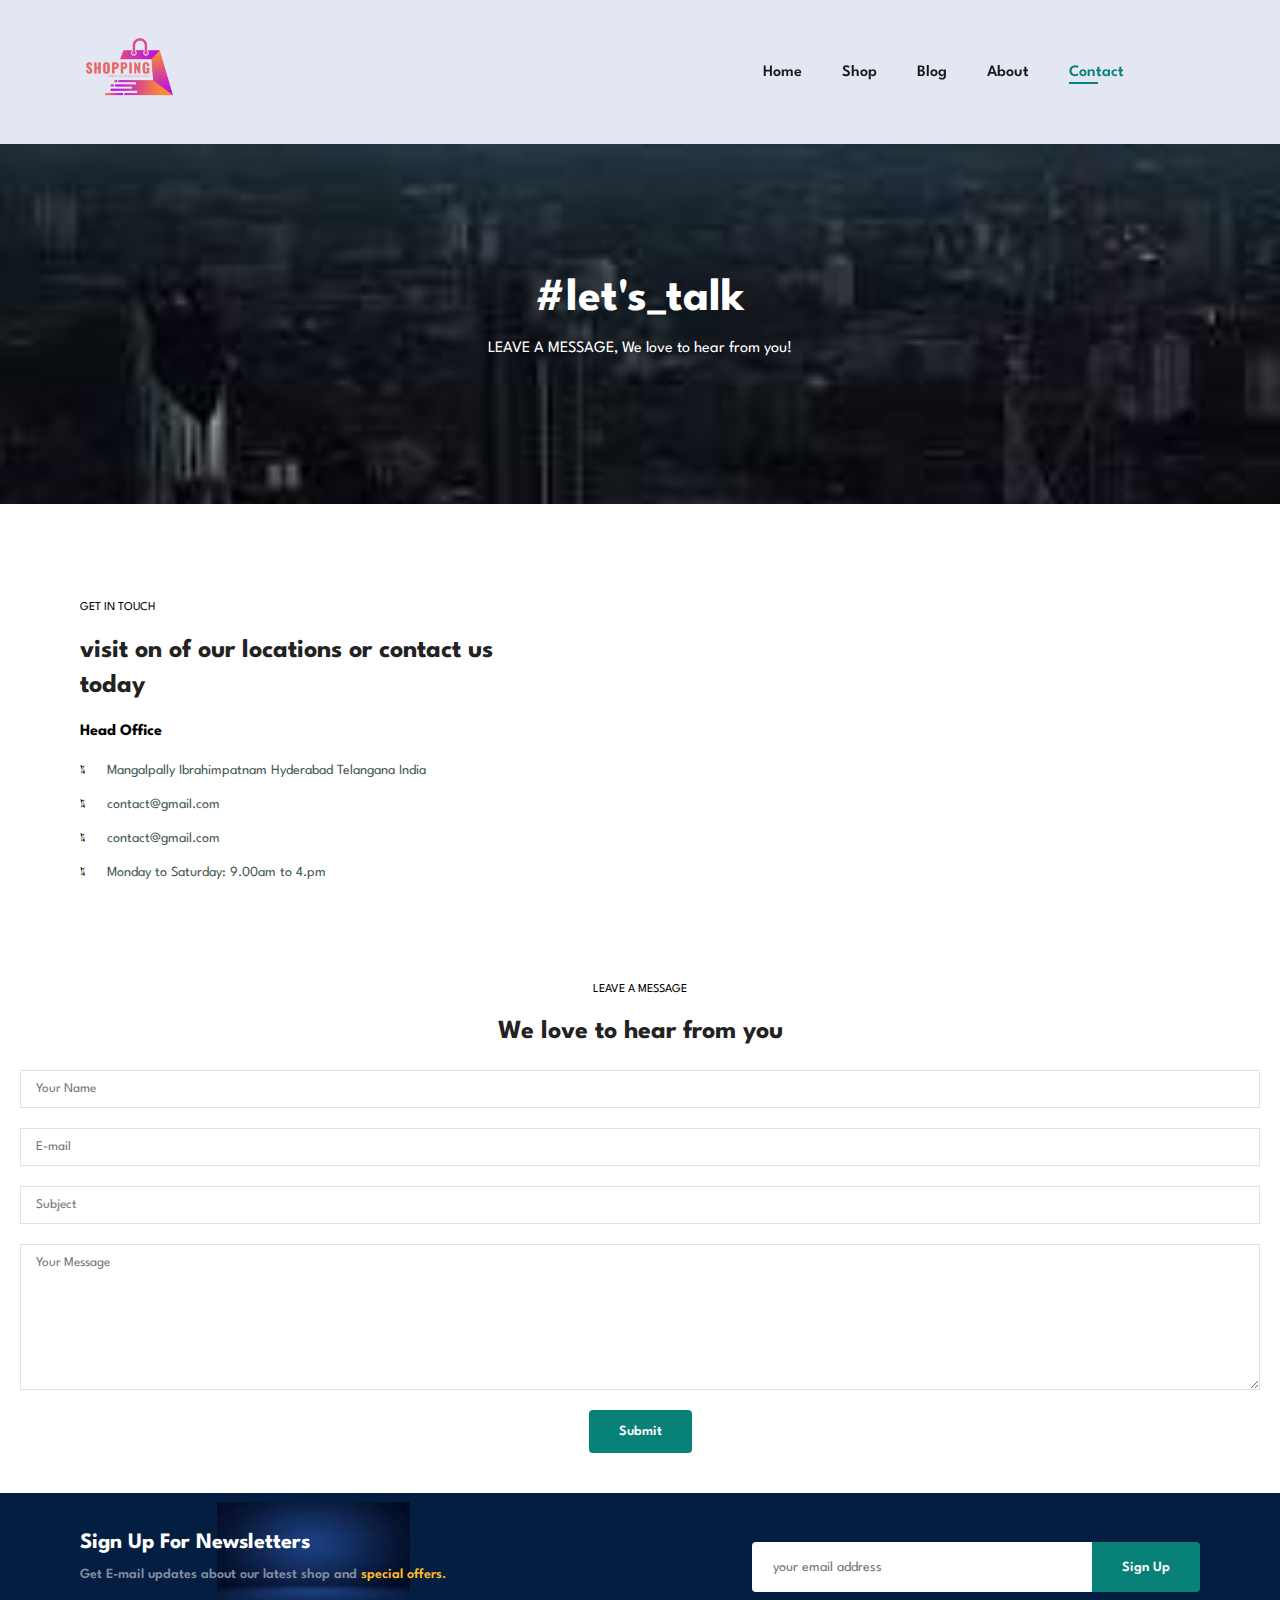
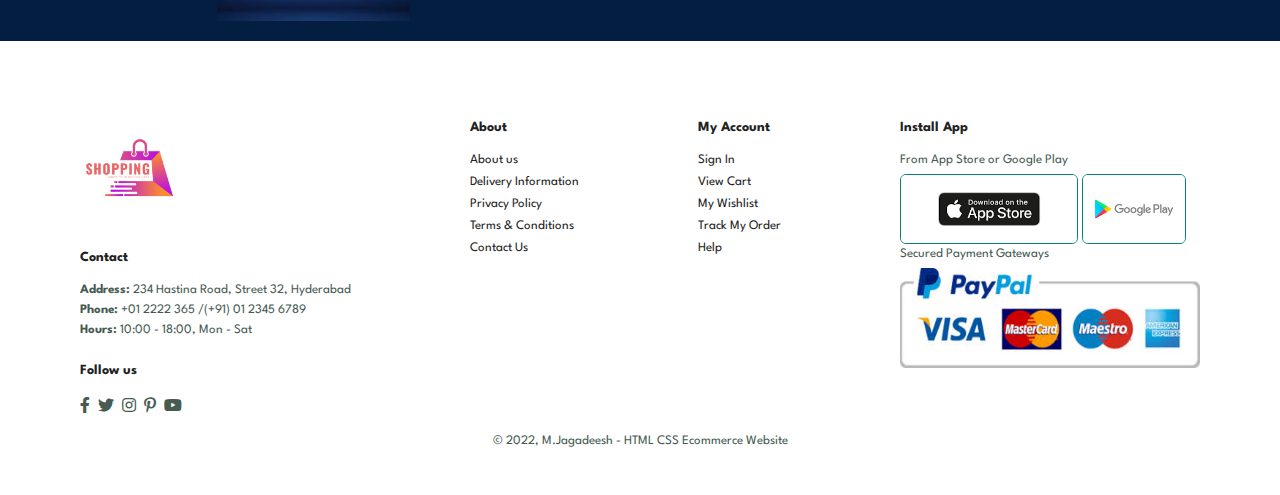
<file: contact.html>
<!DOCTYPE html>
<html lang="en">
    <head>
        <meta charset="UTF-8">
        <meta http-equiv="X-UA-Compatible" content="IE=edge">
        <meta name="viewport" content="width=device-width, initial-scale=1.0">
        <title>Ecommerce Website</title>
        <link rel="stylesheet" href="https://pro.fontawesome.com/releases/v5.10.0/css/all.css"/>
        <link rel="stylesheet" href="style.css">
    </head>
    <body>
        <section id="header">
            <a href="#"><img src="img/logo.png" class="logo" width="100" height="100"></a>
            <div>
                <ul id="navbar">
                    <li><a href="index.html">Home</a></li>
                    <li><a href="shop.html">Shop</a></li>
                    <li><a href="blog.html">Blog</a></li>
                    <li><a href="about.html">About</a></li>
                    <li><a class="active" href="contact.html">Contact</a></li>
                    <li id="lg-bag"><a href="cart.html"><i class="far fa-shopping-bag"></i></a></li>
                    <a href="#" id="close"><i class="far fa-times"></i></a>
                </ul>
            </div>
            <div id="mobile">
                <a href="cart.html"><i class="far fa-shopping-bag"></i></a>
                <i id="bar" class="fas fa-outdent"></i>
            </div>
        </section>
        <section id="page-header" class="about-header">
            <h2>#let's_talk</h2>
            <p>LEAVE A MESSAGE, We love to hear from you!</p>
        </section>
        <section id="contact-details" class="section-p1">
            <div class="details">
                <span>GET IN TOUCH</span>
                <h2>visit on of our locations or contact us today</h2>
                <h3>Head Office</h3>
                <div>
                    <li>
                        <i class="fal fa-map"></i>
                        <p>Mangalpally Ibrahimpatnam Hyderabad Telangana India</p>
                    </li>
                    <li>
                        <i class="fal fa-envelope"></i>
                        <p>contact@gmail.com</p>
                    </li>
                    <li>
                        <i class="fal fa-phone-alt"></i>
                        <p>contact@gmail.com</p>
                    </li>
                    <li>
                        <i class="fal fa-clock"></i>
                        <p>Monday to Saturday: 9.00am to 4.pm</p>
                    </li>
                </div>
            </div>
            <div class="map">
                <iframe src="https://www.google.com/maps/embed?pb=!1m18!1m12!1m3!1d3811.466002913366!2d78.59504741384633!3d17.19616831282045!2m3!1f0!2f0!3f0!3m2!1i1024!2i768!4f13.1!3m3!1m2!1s0x3bcba659868b4727%3A0xf39a771705e23170!2sCVR%20College%20Of%20Engineering!5e0!3m2!1sen!2sin!4v1665830960556!5m2!1sen!2sin" width="600" height="450" style="border:0;" allowfullscreen="" loading="lazy" referrerpolicy="no-referrer-when-downgrade"></iframe>
            </div>
        </section>
        <section id="form-details">
            <form action="">
                <span>LEAVE A MESSAGE</span>
                <h2>We love to hear from you</h2>
                <input type="text" placeholder="Your Name">
                <input type="text" placeholder="E-mail">
                <input type="text" placeholder="Subject">
                <textarea name="" id="" cols="30" rows="10" placeholder="Your Message"></textarea>
                <button class="normal">Submit</button>
            </form>
        </section>
               <section id="newsletter" class="section-p1 section-m1">
                <div class="newstext">
                    <h4>Sign Up For Newsletters</h4>
                    <p>Get E-mail updates about our latest shop and <span>special offers.</span></p>
                </div>
                <div class="form">
                    <input type="text" placeholder="your email address">
                    <button class="normal">Sign Up</button>
                    </div>
                </section>
            <footer class="section-p1">
                <div class="col">
                    <img class="logo" src="img/logo.png" width="100" height="100">
                    <h4>Contact</h4>
                    <p><strong>Address:</strong> 234 Hastina Road, Street 32, Hyderabad</p>
                    <p><strong>Phone:</strong> +01 2222 365 /(+91) 01 2345 6789</p>
                    <p><strong>Hours:</strong> 10:00 - 18:00, Mon - Sat</p>
                    <div class="follow">
                        <h4>Follow us</h4>
                        <div class="icon">
                          <i class="fab fa-facebook-f"></i>
                          <i class="fab fa-twitter"></i>
                          <i class="fab fa-instagram"></i>
                          <i class="fab fa-pinterest-p"></i>
                          <i class="fab fa-youtube"></i>
                        </div>
                    </div>
                </div>
                <div class="col">
                <h4>About</h4>
                <a href="#">About us</a>
                <a href="#">Delivery Information</a>
                <a href="#">Privacy Policy</a>
                <a href="#">Terms & Conditions</a>
                <a href="#">Contact Us</a>
                </div>
                <div class="col">
                    <h4>My Account</h4>
                    <a href="#">Sign In</a>
                    <a href="#">View Cart</a>
                    <a href="#">My Wishlist</a>
                    <a href="#">Track My Order</a>
                    <a href="#">Help</a>
                    </div>
                    <div class="col install">
                        <h4>Install App</h4>
                        <p>From App Store or Google Play</p>
                        <div class="row">
                            <img src="img/app.png" height="70px">
                            <img src="img/pay.png" height="70px">
                            </div>
                            <p>Secured Payment Gateways </p>
                            <img src="img/pay1.png" width="300px" height="100px">
                        </div>
                        <div class="copyright">
                            <p>© 2022, M.Jagadeesh - HTML CSS Ecommerce Website</p>
                        </div>
            </footer>
        <script src="script.js"></script>
    </body>
</html>
</file>
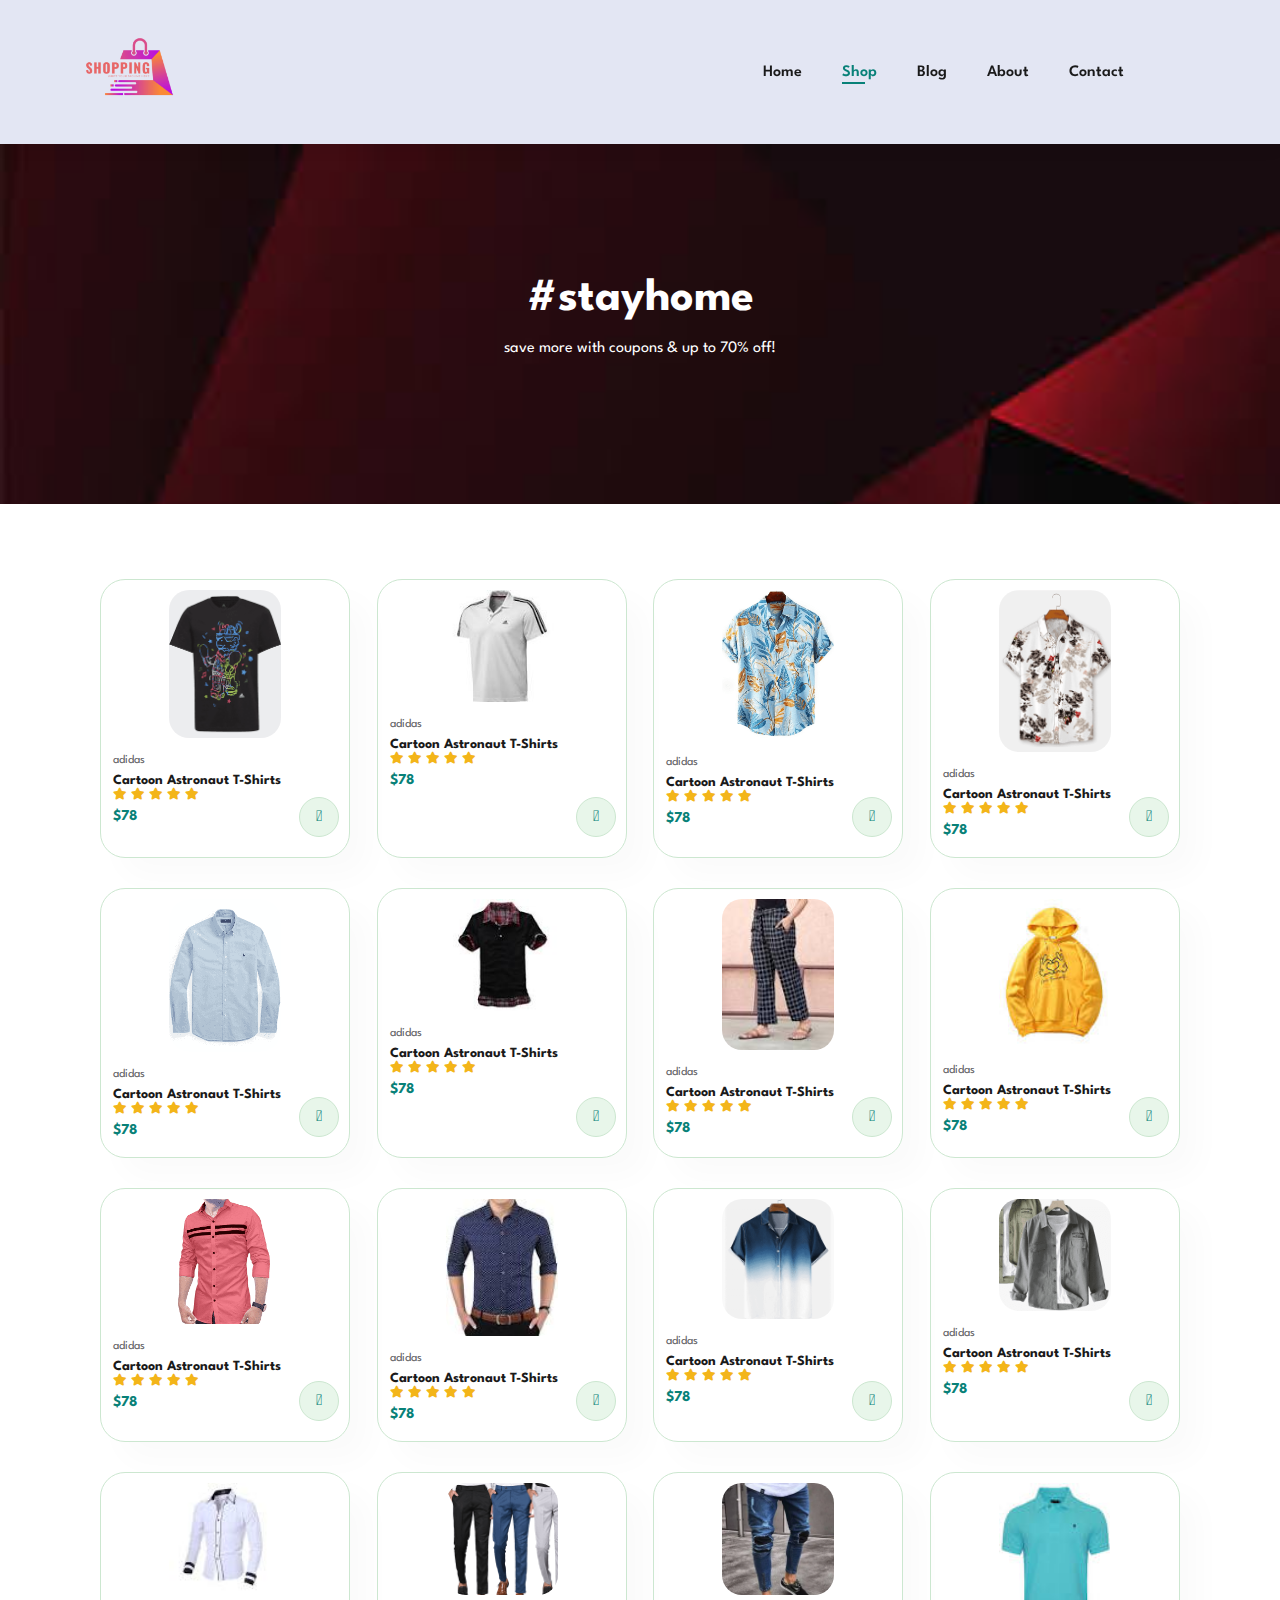
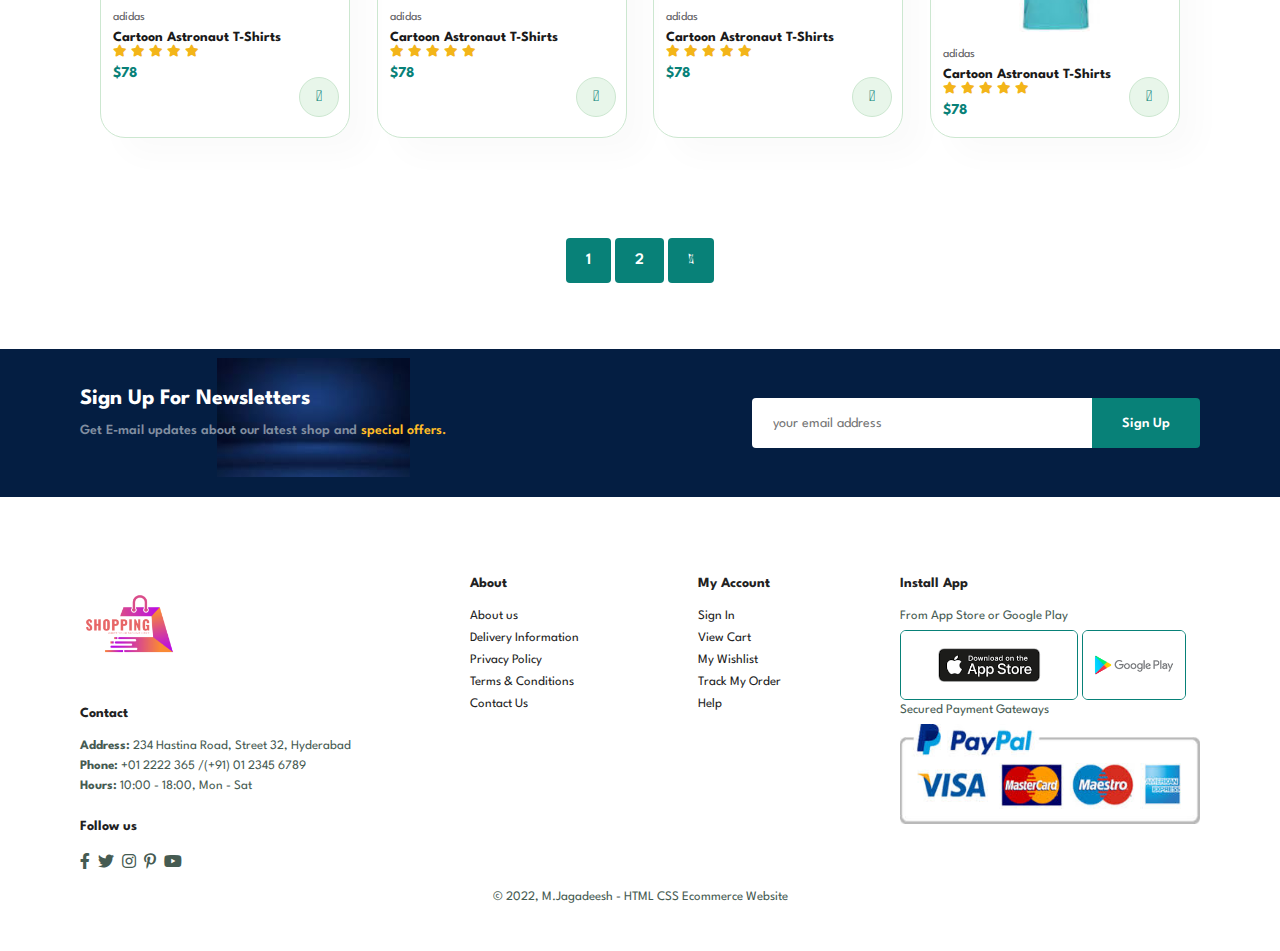
<file: shop.html>
<!DOCTYPE html>
<html lang="en">
    <head>
        <meta charset="UTF-8">
        <meta http-equiv="X-UA-Compatible" content="IE=edge">
        <meta name="viewport" content="width=device-width, initial-scale=1.0">
        <title>Ecommerce Website</title>
        <link rel="stylesheet" href="https://pro.fontawesome.com/releases/v5.10.0/css/all.css"/>
        <link rel="stylesheet" href="style.css">
    </head>
    <body>
        <section id="header">
            <a href="#"><img src="img/logo.png" class="logo" width="100" height="100"></a>
            <div>
                <ul id="navbar">
                    <li><a href="index.html">Home</a></li>
                    <li><a class="active" href="shop.html">Shop</a></li>
                    <li><a href="blog.html">Blog</a></li>
                    <li><a href="about.html">About</a></li>
                    <li><a href="contact.html">Contact</a></li>
                    <li id="lg-bag"><a href="cart.html"><i class="far fa-shopping-bag"></i></a></li>
                    <a href="#" id="close"><i class="far fa-times"></i></a>
                </ul>
            </div>
            <div id="mobile">
                <a href="cart.html"><i class="far fa-shopping-bag"></i></a>
                <i id="bar" class="fas fa-outdent"></i>
            </div>
        </section>
        <section id="page-header">
            <h2>#stayhome</h2>
            <p>save more with coupons & up to 70% off!</p>
        </section>
        <section id="product1" class="section-p1">
          <div class="pro-container">
            <div class="pro" onclick="window.location.href='sproduct.html';">
                <img src="img/s1.png">
                <div class="des">
                    <span>adidas</span>
                    <h5>Cartoon Astronaut T-Shirts</h5>
                    <div class="star">
                       <i class="fas fa-star"></i>
                       <i class="fas fa-star"></i>
                       <i class="fas fa-star"></i>
                       <i class="fas fa-star"></i>
                       <i class="fas fa-star"></i>
                    </div>
                    <h4>$78</h4>
                </div>
                <a href="#"><i class="fal fa-shopping-cart cart"></i></a>
            </div>
            <div class="pro" onclick="window.location.href='sproduct.html';">
                <img src="img/s2.png">
                <div class="des">
                    <span>adidas</span>
                    <h5>Cartoon Astronaut T-Shirts</h5>
                    <div class="star">
                        <i class="fas fa-star"></i>
                        <i class="fas fa-star"></i>
                        <i class="fas fa-star"></i>
                        <i class="fas fa-star"></i>
                        <i class="fas fa-star"></i>
                    </div>
                    <h4>$78</h4>
                </div>
                <a href="#"><i class="fal fa-shopping-cart cart"></i></a>
            </div>
            <div class="pro" onclick="window.location.href='sproduct.html';">
                <img src="img/s3.png">
                <div class="des">
                    <span>adidas</span>
                    <h5>Cartoon Astronaut T-Shirts</h5>
                    <div class="star">
                        <i class="fas fa-star"></i>
                        <i class="fas fa-star"></i>
                        <i class="fas fa-star"></i>
                        <i class="fas fa-star"></i>
                        <i class="fas fa-star"></i>
                    </div>
                    <h4>$78</h4>
                </div>
                <a href="#"><i class="fal fa-shopping-cart cart"></i></a>
            </div>
            <div class="pro" onclick="window.location.href='sproduct.html';">
                <img src="img/s4.png">
                <div class="des">
                    <span>adidas</span>
                    <h5>Cartoon Astronaut T-Shirts</h5>
                    <div class="star">
                        <i class="fas fa-star"></i>
                        <i class="fas fa-star"></i>
                        <i class="fas fa-star"></i>
                        <i class="fas fa-star"></i>
                        <i class="fas fa-star"></i>
                    </div>
                    <h4>$78</h4>
                </div>
                <a href="#"><i class="fal fa-shopping-cart cart"></i></a>
            </div>
            <div class="pro" onclick="window.location.href='sproduct.html';">
                <img src="img/s5.png">
                <div class="des">
                    <span>adidas</span>
                    <h5>Cartoon Astronaut T-Shirts</h5>
                    <div class="star">
                        <i class="fas fa-star"></i>
                        <i class="fas fa-star"></i>
                        <i class="fas fa-star"></i>
                        <i class="fas fa-star"></i>
                        <i class="fas fa-star"></i>
                    </div>
                    <h4>$78</h4>
                </div>
                <a href="#"><i class="fal fa-shopping-cart cart"></i></a>
            </div>
            <div class="pro" onclick="window.location.href='sproduct.html';">
                <img src="img/s6.png">
                <div class="des">
                    <span>adidas</span>
                    <h5>Cartoon Astronaut T-Shirts</h5>
                    <div class="star">
                        <i class="fas fa-star"></i>
                        <i class="fas fa-star"></i>
                        <i class="fas fa-star"></i>
                        <i class="fas fa-star"></i>
                        <i class="fas fa-star"></i>
                    </div>
                    <h4>$78</h4>
                </div>
                <a href="#"><i class="fal fa-shopping-cart cart"></i></a>
            </div>
            <div class="pro" onclick="window.location.href='sproduct.html';">
                <img src="img/s7.png">
                <div class="des">
                    <span>adidas</span>
                    <h5>Cartoon Astronaut T-Shirts</h5>
                    <div class="star">
                        <i class="fas fa-star"></i>
                        <i class="fas fa-star"></i>
                        <i class="fas fa-star"></i>
                        <i class="fas fa-star"></i>
                        <i class="fas fa-star"></i>
                    </div>
                    <h4>$78</h4>
                </div>
                <a href="#"><i class="fal fa-shopping-cart cart"></i></a>
            </div>
            <div class="pro" onclick="window.location.href='sproduct.html';">
                <img src="img/s8.png">
                <div class="des">
                    <span>adidas</span>
                    <h5>Cartoon Astronaut T-Shirts</h5>
                    <div class="star">
                        <i class="fas fa-star"></i>
                        <i class="fas fa-star"></i>
                        <i class="fas fa-star"></i>
                        <i class="fas fa-star"></i>
                        <i class="fas fa-star"></i>
                    </div>
                    <h4>$78</h4>
                </div>
                <a href="#"><i class="fal fa-shopping-cart cart"></i></a>
            </div>
              <div class="pro" onclick="window.location.href='sproduct.html';">
                  <img src="img/n1.png">
                  <div class="des">
                      <span>adidas</span>
                      <h5>Cartoon Astronaut T-Shirts</h5>
                      <div class="star">
                        <i class="fas fa-star"></i>
                        <i class="fas fa-star"></i>
                        <i class="fas fa-star"></i>
                        <i class="fas fa-star"></i>
                        <i class="fas fa-star"></i>
                      </div>
                      <h4>$78</h4>
                  </div>
                  <a href="#"><i class="fal fa-shopping-cart cart"></i></a>
              </div>
              <div class="pro" onclick="window.location.href='sproduct.html';">
                  <img src="img/n2.png">
                  <div class="des">
                      <span>adidas</span>
                      <h5>Cartoon Astronaut T-Shirts</h5>
                      <div class="star">
                        <i class="fas fa-star"></i>
                        <i class="fas fa-star"></i>
                        <i class="fas fa-star"></i>
                        <i class="fas fa-star"></i>
                        <i class="fas fa-star"></i>
                      </div>
                      <h4>$78</h4>
                  </div>
                  <a href="#"><i class="fal fa-shopping-cart cart"></i></a>
              </div>
              <div class="pro" onclick="window.location.href='sproduct.html';">
                  <img src="img/n3.png">
                  <div class="des">
                      <span>adidas</span>
                      <h5>Cartoon Astronaut T-Shirts</h5>
                      <div class="star">
                        <i class="fas fa-star"></i>
                        <i class="fas fa-star"></i>
                        <i class="fas fa-star"></i>
                        <i class="fas fa-star"></i>
                        <i class="fas fa-star"></i>
                      </div>
                      <h4>$78</h4>
                  </div>
                  <a href="#"><i class="fal fa-shopping-cart cart"></i></a>
              </div>
              <div class="pro" onclick="window.location.href='sproduct.html';">
                  <img src="img/n4.png">
                  <div class="des">
                      <span>adidas</span>
                      <h5>Cartoon Astronaut T-Shirts</h5>
                      <div class="star">
                        <i class="fas fa-star"></i>
                        <i class="fas fa-star"></i>
                        <i class="fas fa-star"></i>
                        <i class="fas fa-star"></i>
                        <i class="fas fa-star"></i>
                      </div>
                      <h4>$78</h4>
                  </div>
                  <a href="#"><i class="fal fa-shopping-cart cart"></i></a>
              </div>
              <div class="pro" onclick="window.location.href='sproduct.html';">
                  <img src="img/n5.png">
                  <div class="des">
                      <span>adidas</span>
                      <h5>Cartoon Astronaut T-Shirts</h5>
                      <div class="star">
                        <i class="fas fa-star"></i>
                        <i class="fas fa-star"></i>
                        <i class="fas fa-star"></i>
                        <i class="fas fa-star"></i>
                        <i class="fas fa-star"></i>
                      </div>
                      <h4>$78</h4>
                  </div>
                  <a href="#"><i class="fal fa-shopping-cart cart"></i></a>
              </div>
              <div class="pro" onclick="window.location.href='sproduct.html';">
                  <img src="img/n6.png">
                  <div class="des">
                      <span>adidas</span>
                      <h5>Cartoon Astronaut T-Shirts</h5>
                      <div class="star">
                        <i class="fas fa-star"></i>
                        <i class="fas fa-star"></i>
                        <i class="fas fa-star"></i>
                        <i class="fas fa-star"></i>
                        <i class="fas fa-star"></i>
                      </div>
                      <h4>$78</h4>
                  </div>
                  <a href="#"><i class="fal fa-shopping-cart cart"></i></a>
              </div>
              <div class="pro" onclick="window.location.href='sproduct.html';">
                  <img src="img/n7.png">
                  <div class="des">
                      <span>adidas</span>
                      <h5>Cartoon Astronaut T-Shirts</h5>
                      <div class="star">
                        <i class="fas fa-star"></i>
                        <i class="fas fa-star"></i>
                        <i class="fas fa-star"></i>
                        <i class="fas fa-star"></i>
                        <i class="fas fa-star"></i>
                      </div>
                      <h4>$78</h4>
                  </div>
                  <a href="#"><i class="fal fa-shopping-cart cart"></i></a>
              </div>
              <div class="pro" onclick="window.location.href='sproduct.html';">
                  <img src="img/n8.png">
                  <div class="des">
                      <span>adidas</span>
                      <h5>Cartoon Astronaut T-Shirts</h5>
                      <div class="star">
                        <i class="fas fa-star"></i>
                        <i class="fas fa-star"></i>
                        <i class="fas fa-star"></i>
                        <i class="fas fa-star"></i>
                        <i class="fas fa-star"></i>
                      </div>
                      <h4>$78</h4>
                  </div>
                  <a href="#"><i class="fal fa-shopping-cart cart"></i></a>
              </div>
            </div>
          </section>
          <section id="pagination" class="section-p1">
            <a href="#">1</a>
            <a href="#">2</a>
            <a href="#"><i class="fal fa-long-arrow-alt-right"></i></a>
          </section>
          <section id="newsletter" class="section-p1 section-m1">
            <div class="newstext">
                <h4>Sign Up For Newsletters</h4>
                <p>Get E-mail updates about our latest shop and <span>special offers.</span></p>
            </div>
            <div class="form">
                <input type="text" placeholder="your email address">
                <button class="normal">Sign Up</button>
                </div>
            </section>
            <footer class="section-p1">
                <div class="col">
                    <img class="logo" src="img/logo.png" width="100" height="100">
                    <h4>Contact</h4>
                    <p><strong>Address:</strong> 234 Hastina Road, Street 32, Hyderabad</p>
                    <p><strong>Phone:</strong> +01 2222 365 /(+91) 01 2345 6789</p>
                    <p><strong>Hours:</strong> 10:00 - 18:00, Mon - Sat</p>
                    <div class="follow">
                        <h4>Follow us</h4>
                        <div class="icon">
                          <i class="fab fa-facebook-f"></i>
                          <i class="fab fa-twitter"></i>
                          <i class="fab fa-instagram"></i>
                          <i class="fab fa-pinterest-p"></i>
                          <i class="fab fa-youtube"></i>
                        </div>
                    </div>
                </div>
                <div class="col">
                <h4>About</h4>
                <a href="#">About us</a>
                <a href="#">Delivery Information</a>
                <a href="#">Privacy Policy</a>
                <a href="#">Terms & Conditions</a>
                <a href="#">Contact Us</a>
                </div>
                <div class="col">
                    <h4>My Account</h4>
                    <a href="#">Sign In</a>
                    <a href="#">View Cart</a>
                    <a href="#">My Wishlist</a>
                    <a href="#">Track My Order</a>
                    <a href="#">Help</a>
                    </div>
                    <div class="col install">
                        <h4>Install App</h4>
                        <p>From App Store or Google Play</p>
                        <div class="row">
                            <img src="img/app.png" height="70px">
                            <img src="img/pay.png" height="70px">
                            </div>
                            <p>Secured Payment Gateways </p>
                            <img src="img/pay1.png" width="300px" height="100px">
                        </div>
                        <div class="copyright">
                            <p>© 2022, M.Jagadeesh - HTML CSS Ecommerce Website</p>
                        </div>
            </footer>
        <script src="script.js"></script>
    </body>
</html>
</file>
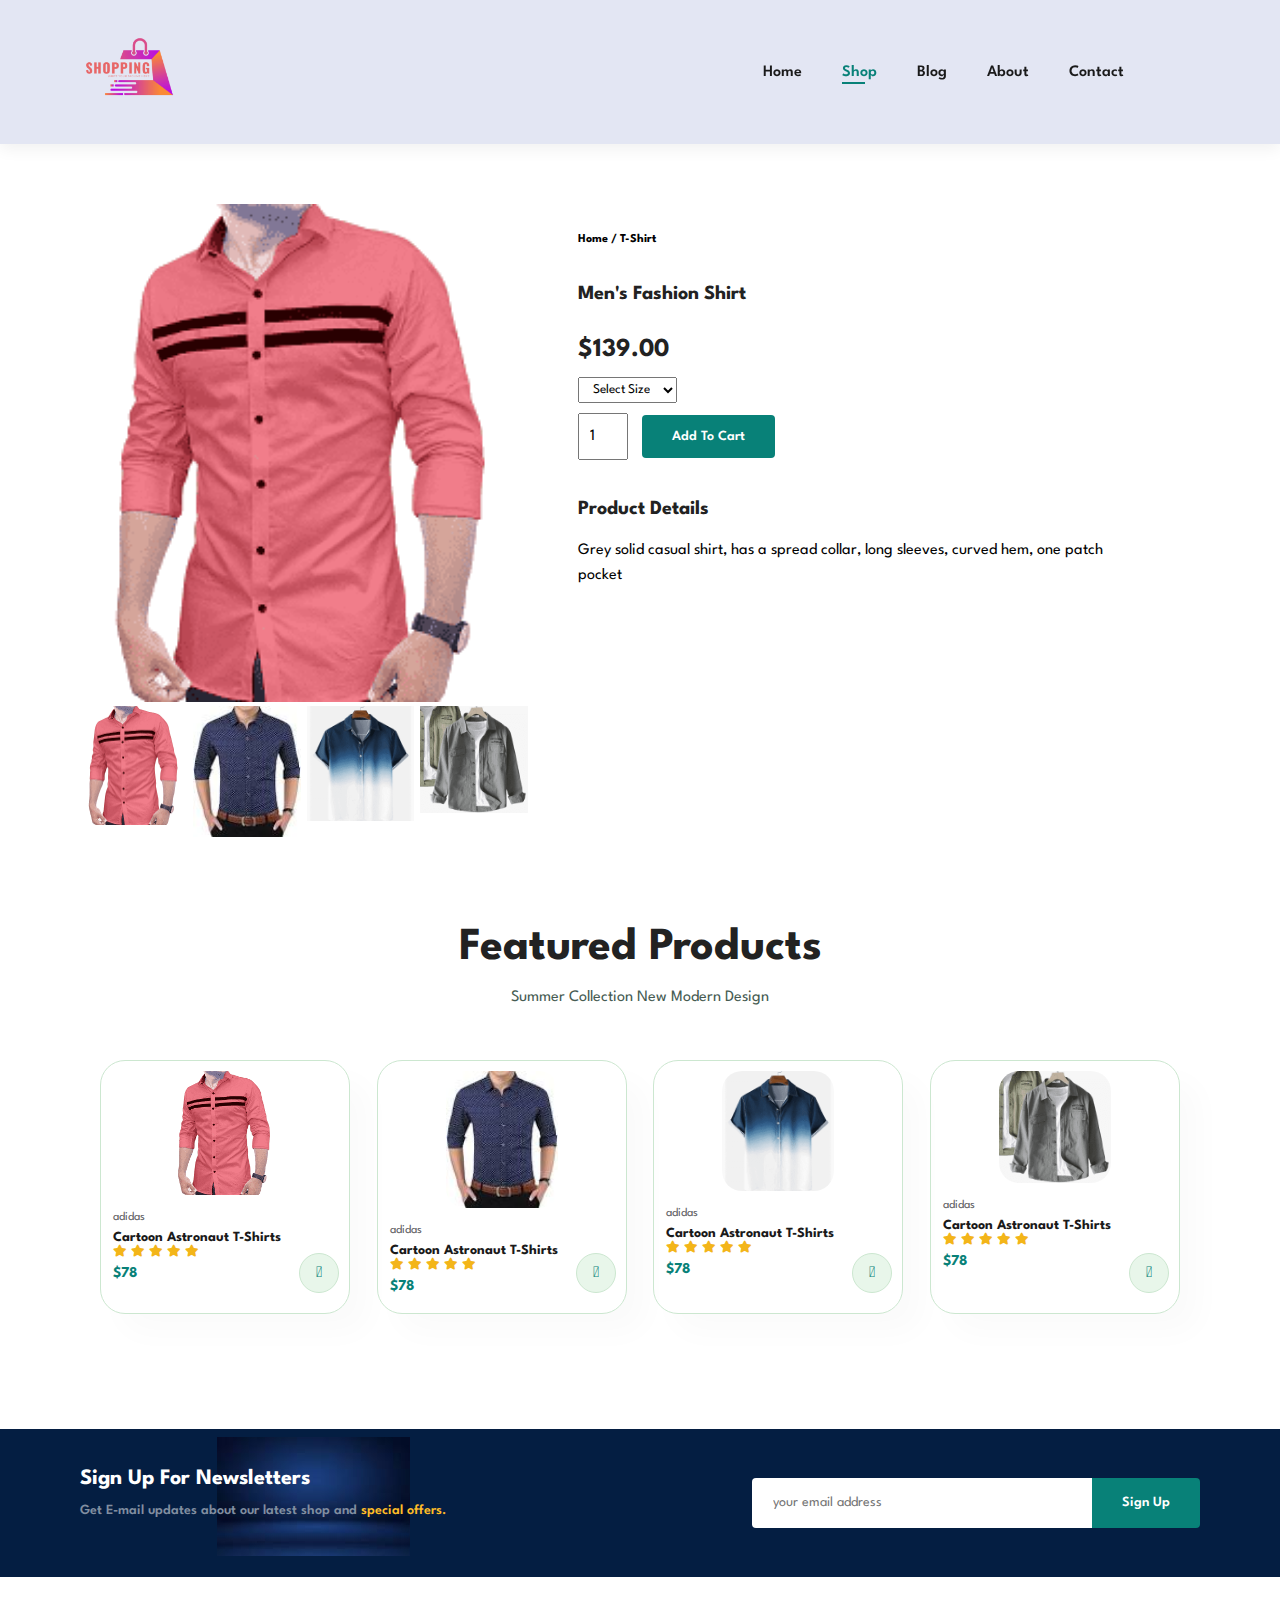
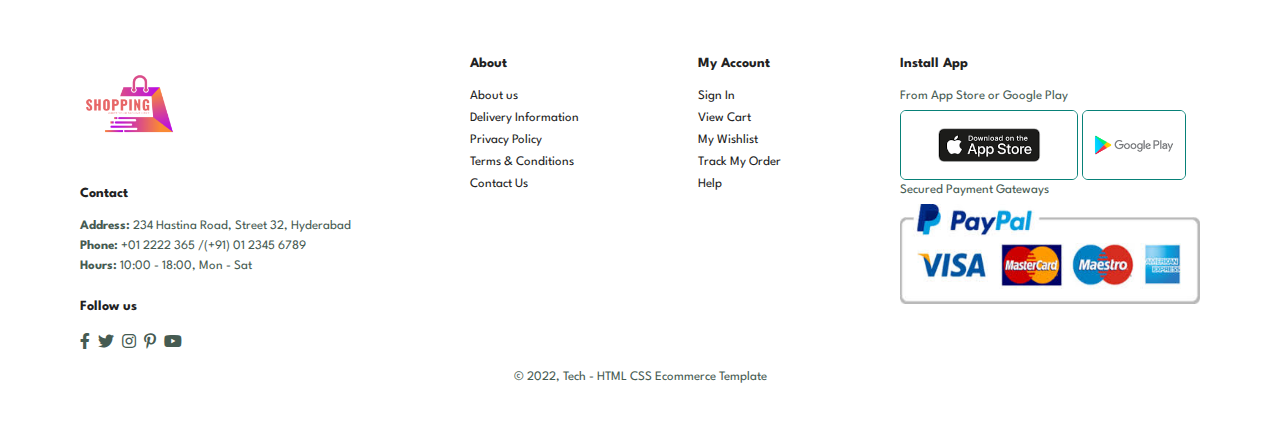
<file: sproduct.html>
<!DOCTYPE html>
<html lang="en">
    <head>
        <meta charset="UTF-8">
        <meta http-equiv="X-UA-Compatible" content="IE=edge">
        <meta name="viewport" content="width=device-width, initial-scale=1.0">
        <title>Ecommerce Website</title>
        <link rel="stylesheet" href="https://pro.fontawesome.com/releases/v5.10.0/css/all.css"/>
        <link rel="stylesheet" href="style.css">
    </head>
    <body>
        <section id="header">
            <a href="#"><img src="img/logo.png" class="logo" width="100" height="100"></a>
            <div>
                <ul id="navbar">
                    <li><a href="index.html">Home</a></li>
                    <li><a class="active" href="shop.html">Shop</a></li>
                    <li><a href="blog.html">Blog</a></li>
                    <li><a href="about.html">About</a></li>
                    <li><a href="contact.html">Contact</a></li>
                    <li id="lg-bag"><a href="cart.html"><i class="far fa-shopping-bag"></i></a></li>
                    <a href="#" id="close"><i class="far fa-times"></i></a>
                </ul>
            </div>
            <div id="mobile">
                <a href="cart.html"><i class="far fa-shopping-bag"></i></a>
                <i id="bar" class="fas fa-outdent"></i>
            </div>
        </section>
        <section id="prodetails" class="section-p1">
            <div class="single-pro-image">
                <img src="img/n1.png"  width="100%" id="MainImg" alt="">
                <div class="small-img-group">
                    <div class="small-img-col">
                        <img src="img/n1.png" width="100%" class="small-img" alt="">
                    </div>
                    <div class="small-img-col">
                        <img src="img/n2.png" width="100%" class="small-img" alt="">
                    </div>
                    <div class="small-img-col">
                        <img src="img/n3.png" width="100%" class="small-img" alt="">
                    </div>
                    <div class="small-img-col">
                        <img src="img/n4.png" width="100%" class="small-img" alt="">
                    </div>
                </div>
            </div>

            <div class="single-pro-details">
                <h6>Home / T-Shirt</h6>
                <h4>Men's Fashion Shirt</h4>
                <h2>$139.00</h2>
                <select>
                    <option>Select Size</option>
                    <option>XL</option>
                    <option>XXL</option>
                    <option>Small</option>
                    <option>Large</option>
                </select>
                <input type="number" value="1">
                <button class="normal">Add To Cart</button>
                <h4>Product Details</h4>
                <span>Grey solid casual shirt, has a spread collar, long sleeves, curved hem, one patch pocket</span>
            </div>
            </section>
            <section id="product1" class="section-p1">
                <h2>Featured Products</h2>
                <p>Summer Collection New Modern Design</p>
                <div class="pro-container">
                  <div class="pro">
                      <img src="img/n1.png">
                      <div class="des">
                          <span>adidas</span>
                          <h5>Cartoon Astronaut T-Shirts</h5>
                          <div class="star">
                            <i class="fas fa-star"></i>
                            <i class="fas fa-star"></i>
                            <i class="fas fa-star"></i>
                            <i class="fas fa-star"></i>
                            <i class="fas fa-star"></i>
                          </div>
                          <h4>$78</h4>
                      </div>
                      <a href="#"><i class="fal fa-shopping-cart cart"></i></a>
                  </div>
                  <div class="pro">
                      <img src="img/n2.png">
                      <div class="des">
                          <span>adidas</span>
                          <h5>Cartoon Astronaut T-Shirts</h5>
                          <div class="star">
                            <i class="fas fa-star"></i>
                            <i class="fas fa-star"></i>
                            <i class="fas fa-star"></i>
                            <i class="fas fa-star"></i>
                            <i class="fas fa-star"></i>
                          </div>
                          <h4>$78</h4>
                      </div>
                      <a href="#"><i class="fal fa-shopping-cart cart"></i></a>
                  </div>
                  <div class="pro">
                      <img src="img/n3.png">
                      <div class="des">
                          <span>adidas</span>
                          <h5>Cartoon Astronaut T-Shirts</h5>
                          <div class="star">
                            <i class="fas fa-star"></i>
                            <i class="fas fa-star"></i>
                            <i class="fas fa-star"></i>
                            <i class="fas fa-star"></i>
                            <i class="fas fa-star"></i>
                          </div>
                          <h4>$78</h4>
                      </div>
                      <a href="#"><i class="fal fa-shopping-cart cart"></i></a>
                  </div>
                  <div class="pro">
                      <img src="img/n4.png">
                      <div class="des">
                          <span>adidas</span>
                          <h5>Cartoon Astronaut T-Shirts</h5>
                          <div class="star">
                            <i class="fas fa-star"></i>
                            <i class="fas fa-star"></i>
                            <i class="fas fa-star"></i>
                            <i class="fas fa-star"></i>
                            <i class="fas fa-star"></i>
                          </div>
                          <h4>$78</h4>
                      </div>
                      <a href="#"><i class="fal fa-shopping-cart cart"></i></a>
                  </div>
                </div>
              </section>
          <section id="newsletter" class="section-p1 section-m1">
            <div class="newstext">
                <h4>Sign Up For Newsletters</h4>
                <p>Get E-mail updates about our latest shop and <span>special offers.</span></p>
            </div>
            <div class="form">
                <input type="text" placeholder="your email address">
                <button class="normal">Sign Up</button>
                </div>
            </section>
            <footer class="section-p1">
                <div class="col">
                    <img class="logo" src="img/logo.png" width="100" height="100">
                    <h4>Contact</h4>
                    <p><strong>Address:</strong> 234 Hastina Road, Street 32, Hyderabad</p>
                    <p><strong>Phone:</strong> +01 2222 365 /(+91) 01 2345 6789</p>
                    <p><strong>Hours:</strong> 10:00 - 18:00, Mon - Sat</p>
                    <div class="follow">
                        <h4>Follow us</h4>
                        <div class="icon">
                          <i class="fab fa-facebook-f"></i>
                          <i class="fab fa-twitter"></i>
                          <i class="fab fa-instagram"></i>
                          <i class="fab fa-pinterest-p"></i>
                          <i class="fab fa-youtube"></i>
                        </div>
                    </div>
                </div>
                <div class="col">
                <h4>About</h4>
                <a href="#">About us</a>
                <a href="#">Delivery Information</a>
                <a href="#">Privacy Policy</a>
                <a href="#">Terms & Conditions</a>
                <a href="#">Contact Us</a>
                </div>
                <div class="col">
                    <h4>My Account</h4>
                    <a href="#">Sign In</a>
                    <a href="#">View Cart</a>
                    <a href="#">My Wishlist</a>
                    <a href="#">Track My Order</a>
                    <a href="#">Help</a>
                    </div>
                    <div class="col install">
                        <h4>Install App</h4>
                        <p>From App Store or Google Play</p>
                        <div class="row">
                            <img src="img/app.png" height="70px">
                            <img src="img/pay.png" height="70px">
                            </div>
                            <p>Secured Payment Gateways </p>
                            <img src="img/pay1.png" width="300px" height="100px">
                        </div>
                        <div class="copyright">
                            <p>© 2022, Tech - HTML CSS Ecommerce Template</p>
                        </div>
            </footer>
            <script>
                var MainImg =document.getElementById("MainImg");
                var smallimg=document.getElementsByClassName("small-img");
                smallimg[0].onclick =function()
                {
                    MainImg.src =smallimg[0].src;
                }
                smallimg[1].onclick =function()
                {
                    MainImg.src =smallimg[1].src;
                }
                smallimg[2].onclick =function()
                {
                    MainImg.src =smallimg[2].src;
                }
                smallimg[3].onclick =function()
                {
                    MainImg.src =smallimg[3].src;
                }
            </script>
        <script src="script.js"></script>
    </body>
</html>
</file>
<file: style.css>
@import url('https://fonts.googleapis.com/css2?family=Spartan:wght@100;200;300;400;500;600;700;800;900&display=swap');
* {
    margin: 0;
    padding: 0;
    box-sizing: border-box;
    font-family: 'Spartan',sans-serif;
}
h1{
    font-size: 50px;
    line-height: 64px;
    color:#222;
}
h2{
    font-size: 46px;
    line-height: 54px;
    color:#222;
}
h4{
    font-size: 20px;
    color:#222;
}
h6{
    font-weight: 700;
    font-size: 12px;
}
p{
    font-size: 16px;
    margin: 15px 0 20px 0;
    color:#465b52;
}
.section-p1
{
    padding: 40px 80px;
}
.section-m1
{
    margin:40px 0;
}
button.normal
{
    font-size: 14px;
    font-weight: 600;
    padding: 15px 30px;
    color: #000;
    background-color: #fff;
    border-radius: 4px;
    cursor: pointer;
    border: none;
    outline: none;
    transition: 0.2s;
}
button.white
{
    font-size: 13px;
    font-weight: 600;
    padding: 11px 18px;
    color: #fff;
    background-color: transparent;
    cursor: pointer;
    border: 1px solid #fff;
    outline: none;
    transition: 0.2s;
}
body
{
    width:100%;
}
#header
{
 display: flex;
 align-items: center;
 justify-content: space-between;
 padding: 20px 80px;
 background: #E3E6F3;
 box-shadow: 0 5px 15px rgba(0, 0, 0, 0.06);
 z-index: 999;
 position: sticky;
 top: 0;
 left: 0;
}
#navbar
{
    display: flex;
    align-items: center;
    justify-content: center;
}
#navbar li
{
  list-style: none;
  padding: 0 20px;
  position: relative;
}
#navbar li a{
    text-decoration: none;
    font-size: 16px;
    font-weight: 600;
    color: #1a1a1a;
    transition: 0.3s ease;
}
#navbar li a:hover,
#navbar li a.active
{
    color: #088178;
}
#navbar li a.active::after,
#navbar li a:hover::after
{
    content: "";
    width: 30%;
    height: 2px;
    background: #088178;
    position: absolute;
    bottom: -4px;
    left: 20px;
}

#mobile
{
    display: none;
    align-items: center;
}
#close
{
    display: none;
}
#hero
{
    background-image: url("img/hero4.png");
    height: 90vh;
    width: 100%;
    background-size: cover;
    background-position: top 5% right 0;
    padding: 0 80px;
    display: flex;
    flex-direction: column;
    align-items: flex-start;
    justify-content: center;
}
#hero h4{
    padding-bottom: 15px;
}
#hero h1
{
    color: #088178;
}
#hero button
{
    background-image: url("img/button.png");
    background-color: transparent;
    color: #088178;
    border: 0;
    padding: 14px 80px 14px 65px;
    background-repeat: no-repeat;
    cursor: pointer;
    font-weight: 700;
    font-size:  15px;
}
#feature
{
    display: flex;
    align-items: center;
    justify-content: space-between;
    flex-wrap: wrap;
}
#feature .fe-box
{
 width: 180px;
 text-align: center;
 padding: 25px 15px;  
 box-shadow: 20px 20px 34px rgba(0,0,0,0.03);
 border: 1px solid #cce7d0;
 border-radius: 4px;
 margin: 15px 0; 
}
#feature .fe-box:hover
{
    box-shadow: 10px 10px 54px rgba(70, 62, 221, 0.1);
}
#feature .fe-box img
{
width: 100%;
margin-bottom: 10px;
}
#feature .fe-box h6{
    padding: 9px 8px 6px 8px;
    line-height: 1;
    border-radius: 4px;
    color: #088178;
    background-color: #fddde4;
}
#feature .fe-box:nth-child(2) h6
{
background-color: #cdebbc;
}
#feature .fe-box:nth-child(3) h6
{
background-color: #d1e8f2;
}
#feature .fe-box:nth-child(4) h6
{
background-color: #cdd4f8;
}
#feature .fe-box:nth-child(5) h6
{
background-color: #f6dbf6;
}
#feature .fe-box:nth-child(6) h6
{
background-color: #fff2e5;
}
#product1
{
    text-align: center;
}
#product1 .pro-container
{
    display: flex;
    justify-content: space-between;
    padding: 20px;
    flex-wrap: wrap;
}
#product1 .pro
{
    width: 23%;
    min-width: 250px;
    padding: 10px 12px;
    border: 1px solid #cce7d0;
    border-radius: 25px;
    cursor: pointer;
    box-shadow: 20px 20px 30px rgba(0, 0, 0, 0.02);
    margin: 15px 0;
    transition: 0.2s ease;
    position: relative;
}
#product1 .pro:hover
{
    box-shadow: 20px 20px 30px rgba(0, 0, 0, 0.06);
}
#product1 .pro img{
    width: 50%;
    border-radius: 20px;
}
#product1 .pro .des
{
    text-align: start;
    padding: 10px 0;
}
#product1 .pro .des span
{
    color: #606063;
    font-size: 12px;
}
#product1 .pro .des h5{
    padding-top: 7px;
    color: #1a1a1a;
    font-size: 14px;
}
#product1 .pro .des i{
    font-size: 12px;
    color: rgb(243, 181, 25);
}
#product1 .pro .des h4
{
    padding-top: 7px;
    font-size: 15px;
    font-weight: 700;
    color: #088178;
}
#product1 .pro .cart
{
    width: 40px;
    height: 40px;
    line-height: 40px;
    border-radius: 50px;
    background-color: #e8f6ea;
    font-weight: 500;
    color: #088178;
    border: 1px solid #cce7d0;
    position: absolute;
    bottom: 20px;
    right: 10px;
}
#banner
{
    display: flex;
    flex-direction: column;
    justify-content: center;
    align-items: center;
    text-align: center;
    background-image: url("img/ban.png");
    width: 100%;
    height: 40vh;
    background-size: cover;
    background-position: center;
}
#banner h4
{
    color: #fff;
    font-size: 16px;
}
#banner h2
{
    color: #fff;
    font-size: 30px;
    padding: 10px 0;
}
#banner h2 span
{
    color: #ef3636;
}
#banner button:hover
{
    background: #088178;
    color: #fff;
}
#sm-banner
{
    display: flex;
    justify-content: space-between;
    flex-wrap: wrap;
}
#sm-banner .banner-box
{
display: flex;
flex-direction: column;
justify-content: center;
align-items: flex-start;
background-image: url(img/ban1.png);
min-width: 520px;
height: 50vh;
background-size: cover;
background-position: center;
padding: 30px;
}
#sm-banner .banner-box2
{
background-image: url(img/ban2.png);
}
#sm-banner h4{
    color: #fff;
    font-size: 20px;
    font-weight: 300;
}
#sm-banner h2{
    color: #fff;
    font-size: 28px;
    font-weight: 800;
}
#sm-banner span{
    color: #fff;
    font-size: 14px;
    font-weight: 500;
    padding-bottom: 15px;
}
#sm-banner .banner-box:hover button
{
    background-color: #088178;
    border: 1px solid #088178;
}
#banner3
{
    display: flex;
    justify-content: space-between;
    flex-wrap: wrap;
    padding: 0 80px;
}
#banner3 .banner-box
{
    display: flex;
    flex-direction: column;
    justify-content: center;
    align-items: flex-start;
    background-image: url(img/ban3.png);
    min-width: 30%;
    height: 30vh;
    background-size: cover;
    background-position: center;
    padding: 20px;   
    margin-bottom: 20px;
}
#banner3 .banner-box2
{
    background-image: url(img/ban4.png); 
}
#banner3 .banner-box3
{
    background-image: url(img/ban5.png); 
}
#banner3 h2
{
    color: #fff;
    font-weight: 900;
    font-size: 22px;
}
#banner3 h3
{
    color: #ec544e;
    font-weight: 800;
    font-size: 15px;
}
#newsletter
{
    display: flex;
    justify-content: space-between;
    flex-wrap: wrap;
    align-items: center;
    background-image: url("img/ban6.png");
    background-repeat: no-repeat;
    background-position: 20% 30%;
    background-color: #041e42;
}
#newsletter h4
{
  font-size: 22px;
  font-weight: 700;
  color: #fff;
}
#newsletter p
{
  font-size: 14px;
  font-weight: 600;
  color: #818ea0;
}
#newsletter p span
{
  color: #ffbd27;
}
#newsletter .form
{
    display: flex;
    width: 40%;
}
#newsletter input{
    height: 3.125rem;
    padding: 0 1.25rem;
    font-size: 14px;
    width: 100%;
    border: 1px solid transparent;
    border-radius: 4px;
    outline: none;
    border-top-right-radius: 0;
    border-bottom-right-radius: 0;
}
#newsletter button
{
    background-color: #088178;
    color: #fff;
    white-space: nowrap;
    border-top-left-radius: 0;
    border-bottom-left-radius: 0;
}
footer
{
    display:flex;
    justify-content: space-between;
    flex-wrap: wrap;
}
footer .col
{
    display:flex;
    flex-direction: column;
    align-items: flex-start;
    margin-bottom: 20px;
}
footer .logo
{
    margin-bottom: 30px;
}
footer h4
{
    font-size: 14px;
    padding-bottom: 20px;
}
footer p{
    font-size: 13px;
    margin: 0 0 8px 0;
}
footer a{
    font-size: 13px;
    text-decoration: none;
    color: #222;
    margin-bottom: 10px;
}
footer .follow
{
    margin-top: 20px;
}
footer .follow i
{
color: #465b52;
padding-right: 4px;
cursor: pointer;
}
footer .install .row img
{
    border: 1px solid #088178;
    border-radius: 6px;
}
footer install img{
    margin: 10px 0 15px 0;
}

footer .follow i:hover,
footer a:hover
{
color: #088178;
}
footer .copyright
{
    width: 100%;
    text-align: center;
}

#page-header
{
    background-image: url("img/banner.png");
    width: 100%;
    height: 40vh;
    background-size: cover;
    display: flex;
    justify-content: center;
    text-align: center;
    flex-direction: column;
    padding: 14px;
}
#page-header h2,
#page-header p
{
color: #fff;
}
#pagination
{
    text-align: center;
}
#pagination a
{
text-decoration: none;
background-color:#088178;
padding: 15px 20px;
border-radius: 4px;
color: #fff;
font-weight: 600;
}
#pagination a i{
    font-size: 16px;
    font-weight: 600;
}

#prodetails
{
    display: flex;
    margin-top: 20px;
}
#prodetails .single-pro-image
{
    width: 40%;
    margin-right: 50px;
}
.small-img-group
{
    display: flex;
    justify-content: space-between;
}
.small-img-col
{
    flex-basis: 24%;
    cursor: pointer;
}
#prodetails .single-pro-details
{
    width: 50%;
    padding-top: 30px;
}
#prodetails .single-pro-details h4
{
    padding: 40px 0 20px 0;
}
#prodetails .single-pro-details h2
{
    font-size: 26px;
}
#prodetails .single-pro-details select
{
    display: block;
    padding: 5px 10px;
    margin-bottom: 10px;
}
#prodetails .single-pro-details input
{
    width: 50px;
    height: 47px;
    padding-left:10px;
    font-size: 16px;
    margin-right: 10px;
}
#prodetails .single-pro-details input:focus
{
    outline: none;
}
#prodetails .single-pro-details button
{
    background: #088178;
    color: #fff;
}
#prodetails .single-pro-details span
{
    line-height: 25px;
}
#page-header.blog-header
{
  background-image: url("img/banner1.png");
}
#blog 
{
    padding: 150px 150px 0 150px;
}
#blog .blog-box
{
    display: flex;
    align-items: center;
    width: 100%;
    position: relative;
    padding-bottom: 90px;
}
#blog .blog-img
{
    width: 50%;
    margin-right: 40px;
}
#blog img
{
    width: 100%;
    height: 300px;
    object-fit: cover;
}
#blog .blog-details
{
    width:50%;
}
#blog .blog-details a
{
    text-decoration: none;
    font-size: 11px;
    color: #000;
    font-weight: 700;
    position: relative;
    transition: 0.3s;
}
#blog .blog-details a::after
{
    content: "";
    width: 50px;
    height: 1px;
    background-color: #000;
    position: absolute;
    top: 4px;
    right: -60px;
}
#blog .blog-details a:hover
{
    color: #088178;
}
#blog .blog-details a:hover:after
{
    background-color: #088178;
}
#blog .blog-box h1{
    position: absolute;
    top: -40px;
    left: 0;
    font-size: 70px;
    font-weight: 700;
    color: #c9cbce;
    z-index: -9;
}

#page-header.about-header
{
background-image: url("img/banner2.png");
}

#about-head img{
    width: 50%;
    height: auto;
}
#about-head
{
    display: flex;
    align-items: center;
}
#about-head div
{
    padding-left: 40px;
}
#about-app
{
    text-align: center;
}
#about-app .video
{
    width: 70%;
    height: 100%;
    margin: 30px auto 0 auto;
}
#about-app .video video
{
    width: 100%;
    height: 100%;
    border-radius: 20px;
}

#contact-details
{
    display: flex;
    align-items: center;
    justify-content: space-between;
}

#contact-details .details
{
    width: 40%;
}

#contact-details .details span,
#form-details form span
{
    font-size: 12px;
}
#contact-details .details h2,
#form-details form h2
{
    font-size: 26px;
    line-height: 35px;
    padding: 20px 0;
}
#contact-details .details h3
{
    font-size: 16px;
    padding-bottom: 15px;
}
#contact-details .details li
{
    list-style: none;
    display: flex;
    padding: 10px 0;
}
#contact-details .details li i
{
    font-size: 14px;
    padding-right:22px;
}
#contact-details .details li p
{
    margin: 0;
    font-size: 14px;
}
#contact-details .map 
{
    width: 55%;
    height: 400px;
}
#contact-details .map iframe
{
    width: 100%;
    height: 100%;
}
#form-details
{
    align-items: center;
}
#form-details form
{
    width: 100%;
    display: flex;
    flex-direction: column;
    align-items: center;
    padding-left: 20px;
    padding-right: 20px;
}
#form-details form input,
#form-details form textarea
{
    width: 100%;
    padding: 12px 15px;
    outline: none;
    margin-bottom: 20px;
    border: 1px solid #e1e1e1;
}
#form-details form button
{
    background-color: #088178;
    color: #fff;
}

#cart
{
    overflow-x: auto;
}

#cart table
{
    width: 100%;
    border-collapse: collapse;
    table-layout: fixed;
    white-space: nowrap;
}
#cart table img
{
    width: 70px;
}
#cart table td:nth-child(1)
{
width: 100px;
text-align: center;
}
#cart table td:nth-child(2)
{
width: 150px;
text-align: center;
}
#cart table td:nth-child(3)
{
width: 250px;
text-align: center;
}
#cart table td:nth-child(4)
{
width: 150px;
text-align: center;
}
#cart table td:nth-child(4),
#cart table td:nth-child(5),
#cart table td:nth-child(6)
{
    width: 150px;
    text-align: center;
}
#cart table td:nth-child(5) input
{
    width: 70px;
    padding: 10px 5px 10px 15px;
}
#cart table thead
{
    border: 1px solid #e2e9e1;
    border-left: none;
    border-right: none;
}
#cart table thead td
{
    font-weight: 700;
    text-transform: uppercase;
    font-size: 13px;
    padding: 18px 0;
}
#cart table tbody tr td
{
    padding-top: 15px;
}
#cart table tbody td
{
    font-size: 13px;
}
#cart-add
{
    display: flex;
    flex-wrap: wrap;
    justify-content: space-between;
}
#coupon
{
    width: 50%;
    margin-bottom: 30px;
}
#coupon h3,
#subtotal h3
{
    padding-bottom: 15px;
}
#coupon input
{
    padding: 10px 20px;
    outline: none;
    width: 60%;
    margin-right: 10px;
    border: 1px solid #e2e9e1;
}
#coupon button,
#subtotal button
{
    background-color: #088178;
    color: #fff;
    padding: 12px 20px;
}
#subtotal
{
    width: 50%;
    margin-bottom: 30px;
    border: 1px solid #e2e9e1;
    padding: 30px;
}
#subtotal table
{
    border-collapse: collapse;
    width: 100%;
    margin-bottom: 20px;
}
#subtotal table td
{
    width: 50%;
    border: 1px solid #e2e9e1;
    padding: 10px;
    font-size: 13px;
}

@media (max-width:799px){
    .section-p1
    {
        padding: 40px 40px;
    }
    #navbar {
        display: flex;
        flex-direction: column;
        align-items: flex-start;
        justify-content: flex-start;
        position: fixed;
        top: 0;
        right: -300px;
        height: 100vh;
        width: 300px;
        background-color: #E3E6F3;
        box-shadow: 0 40px 60px rgba(0, 0, 0, 0.1);
        padding: 80px 0 0 10px;
        transition: 0.3s;
    }
    #navbar.active{
        right: 0px;
    }
    #navbar li{
     margin-bottom: 25px;
    }
    #mobile
    {
    display: flex;
    align-items: center;
    }
    #mobile i{
    color: #1a1a1a;
    font-size: 24px;
    padding-left: 20px;
    }
    #close
    {
        display: initial;
        position: absolute;
        top: 30px;
        left: 30px;
        color: #222;
        font-size: 24px;
    }
    #lg-bag
    {
        display: none;
    }
    #hero {
    
        height: 70vh;
        padding: 0 80px;
       background-position: top 30% right 30%;
    }
    #feature {
        justify-content: center;
    }
    #feature .fe-box {
        margin: 15px 15px;
    }
    #product1 .pro-container {
        justify-content: center;
    }
    #product1 .pro {
        margin: 15px;
    }
    #banner {
        height: 20vh;
    }
    #sm-banner .banner-box {
    
        min-width: 100%;
        height: 30vh;
    }
    #banner3 {
        padding: 0 40px;
    }
    #banner3 .banner-box {
        width: 28%;
    }
    #newsletter .form {
        width: 70%;
    }
}

@media (max-width: 477px)
{
    .section-p1 {
        padding: 20px;
    }
    #header {
        padding: 10px 30px;
    }
    h2 {
        font-size: 32px;
    }
    h1{
        font-size: 38px;
    }
    #hero {
        padding: 0 20px;
        background-position: 55%;
    }
    #feature {
        justify-content: space-between;
    }
    #feature .fe-box {
        width: 155px;
        margin:0 0 15px 0;
    }
    #product1 .pro {
        width: 100%;
    }
    #banner {
        height: 40vh;
    }
    #sm-banner .banner-box {
        height: 40vh;
    }
    #sm-banner .banner-box2 {
        margin-top: 20px;
    }
    #banner3 {
        padding: 0 20px;
    }
    #banner3 .banner-box {
        width: 100%;
    }
    #newsletter {
       padding: 40px 20px;
    }
    #newsletter .form {
        width: 100%;
    }
    footer .copyright {
        text-align: start;
    }
    /* single product */
    #prodetails
    {
        display: flex;
        flex-direction: column;
    }
    #prodetails .single-pro-image
    {
        width: 100%;
        margin-right: 0px;
    }
    #prodetails .single-pro-details
    {
        width: 100%;
    }
    /* Blog page */
    #blog
    {
        padding: 100px 20px 0 20px;
    }
    #blog .blog-box
    {
        display: flex;
        flex-direction: column;
        align-items: flex-start;
    }
    #blog .blog-img
    {
        width: 100%;
        margin-right: 0px;
        margin-bottom: 30px;
    }
    #blog .blog-details
    {
        width: 100%;
    }
    /*About page*/
    #about-head
    {
       flex-direction: column;
    }
    #about-head img
    {
        width: 100%;
        margin-bottom: 20px;
    }
    #about-head div
    {
        padding-left: 0px;
    }
    #about-app .video
    {
        width: 100%;
    }

    /*contact*/
    #contact-details
    {
        flex-direction: column;
    }
    #contact-details .details
    {
        width: 100%;
        margin-bottom: 30px;
    }
    #contact-details .map
    {
        width: 100%;
    }
    /*cart*/
    #cart-add
    {
        flex-direction: column;
    }
    #coupon
    {
        width: 100%;
    }
    #subtotal
    {
        width: 100%;
        padding: 20px;
    }
}
</file>
